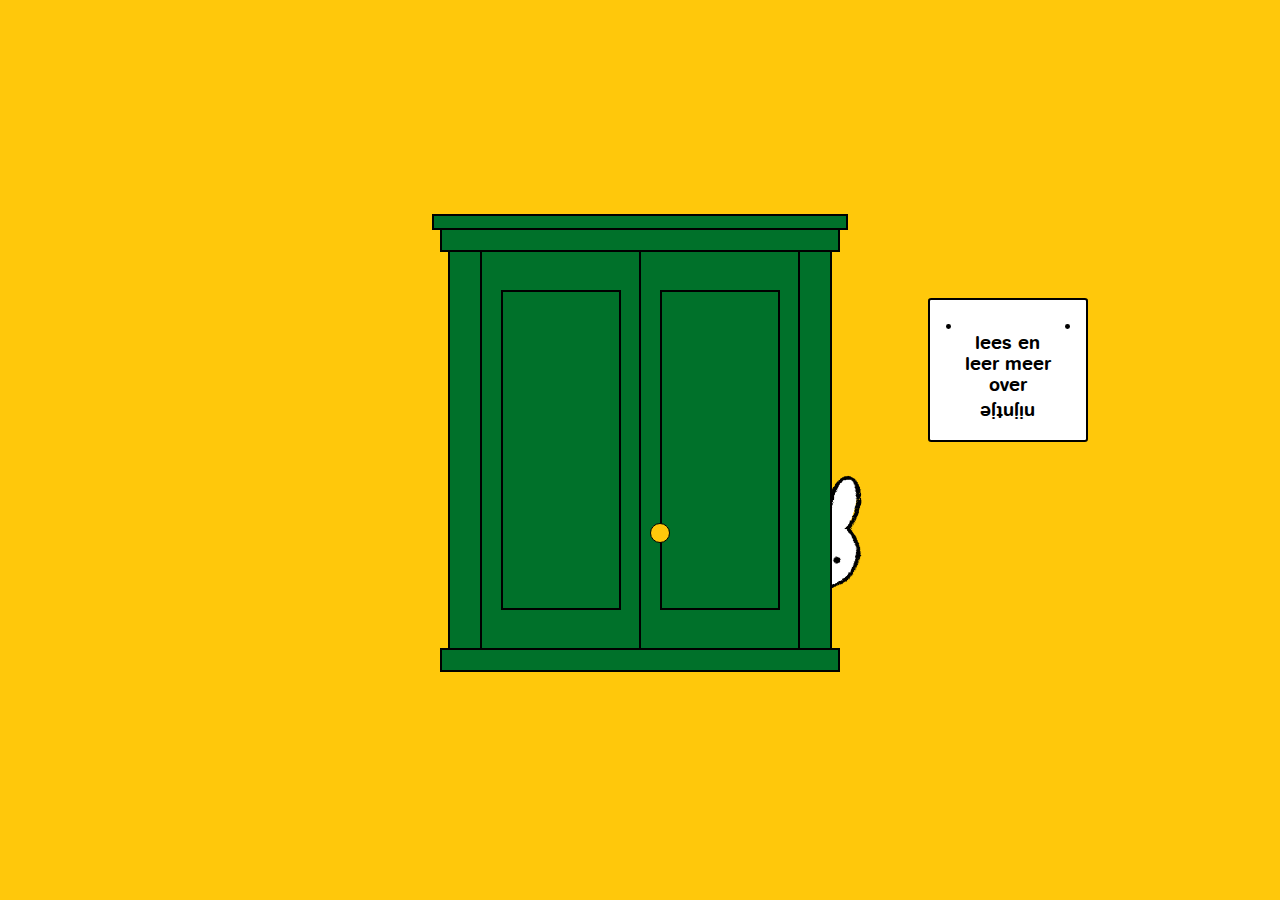
<file: index.html>
<!doctype html>
<html lang="nl">
	
<head>
	<meta charset="UTF-8">
	<meta name="author" content="jouw naam">
	<meta name="viewport" content="width=device-width, initial-scale=1">
	
	<title>VIDii 2022/23 - Tijdlijn</title>
	
	<link href="styles/style.css" rel="stylesheet">
	<link rel="icon" type="image/svg+xml" href="images/nijn.png">
</head>

<body>
	<header>
		<!-- <h1>Lees en leer meer over nijntje </h1> -->
		<!-- <p>Korte omschrijving van je tijdlijn</p> -->
	</header>

	<main>
		<article>
			<!-- bovenkant 			1 --> 
			<section >
				<ul>
					<li></li>
					<li></li>
				</ul>
			</section>

			<!-- onderkant 				2--> 
			<section></section>

			<!-- deur links 			3--> 
			<section>
				<div></div>
				<div></div>
				<div></div>
				<div></div>
			</section>
			
			<!-- rechterdeur   		6  [4]--> 
			<section>
				<!-- binnenkant -->
				<div></div>
				<!-- bovenkant -->
				<div></div>
				<!-- zijkant -->
				<div></div>
				<!-- achterkant -->
				<div></div>
				<button></button>
				<!-- introductietekst -->
				<!-- papier-->
				<div></div>
				<div></div>
				<div></div>
			</section>
			<!-- achterkant 		4  [5]--> 
			<section></section>

			<!-- planken   		5      [6]--> 
			<section>
				<ul>
					<li></li>
					<li></li>
					<li></li>
					<li></li>
					<li></li>
					<li></li>
				</ul>
			</section>
			
			<!-- nijntje					7  -->
			<section></section>
			<!-- schilderij  				8 -->
			<section>
				<div></div>
				<div></div>
				<div>
					<h1>lees en leer meer over <span>nijntje</span></h1>
				</div>
			</section>
			<!-- de boeken 				9 -->
			<section>
				<ul>
					<li>
						<!-- boek 1 -->
						<button></button>
						<img src="./images/eerstePlankJurk.png" alt="jurk op de eerste plank">
					</li>
					<li>
						<!-- boek 2 -->
						<button></button>
						<img src="./images/tweedePlankAppel.png" alt="appel op de tweede plank">
					</li>
					<li>
						<!-- boek 3 -->
						<button></button>
						<img src="./images/derdePlankNaamkaart.png" alt="naamkaart op de derde plank">
					</li>
					<li>
						<!-- boek 4 -->
						<button></button>
						<img src="./images/vierdePlankTrein.png" alt="trein op de vierde plank">
					</li>
					<li>
						<!-- boek 5 -->
						<button></button>
						<img src="./images/vijfdePlankPotlood.png" alt="potlood op de vijfde plank">

					</li>
					<li>
						<!-- boek 6 -->
						<button></button>
						<img src="./images/zesdePlankCadeau.png" alt="cadeau op de zesde plank">
					</li>
				</ul>
			</section>
		</article>

		<!-- [Jeffrey had geholpen met de eerste section van de open boeken] -->
		<!-- Het eerste boek        	 [2] -->
		<article>
			<section>
				<button >
					<img src="./images/terugNaarBoekenkast.png" alt="terug naar boekenkast papierflip">
				</button>
				
					<img src="./images/eersteBoekAfbLinks.png" alt="afbeelding aan de linkerkant op het eerste boek">
					<p>nijntje is een lief klein konijntje die geboren is op 21 juni in 1955 </p>
				
			</section>
			<section>
				
					<img src="./images/eersteBoekaAfbRechts.png" alt="">
					<p>dick vond het leuker om een jurkje te tekenen, zo is nijntje een meisjes konijntje</p>
				
			</section>
		</article>
		<!-- Het tweede boek 		     [3]-->
		<article>
			<section>
				<button>
					<img src="./images/terugNaarBoekenkast.png" alt="terug naar boekenkast papierflip">
				</button>
					<!-- <p>tekst over boeken</p> -->
					<h1>het eerste-nijntje boek heette 'nijntje' </h1>
					<h1>en werd uitgebracht in 1955</h1>
					<h1>de eerste paar boeken waren rechthoekig</h1>
					<h1>vanaf 1963 zijn alle boeken in een vierkante formaat </h1>
			</section>
			<section>
				<button><img src="./images/volgendePagina.png" alt="terug naar boekenkast papierflip"></button>
					<img src="./images/tweedeboekafbrechts.png" alt="tweede boek afbeelding op rechterbladzijde">
			</section>
		</article>
		<!-- De volgende bladzijde van het tweede boek			[4] -->
		<article>
			<section>
				c
				<button>
					<img src="./images/vorigePagina.png" alt="terug naar boekenkast papierflip">
				</button>
				<h1>speciaal ontworpen voor kinder handjes (16cm x 16cm) </h1>
					<h1>er zijn meer dan 30 prentboeken met nijntje als hoofdrol</h1>
					<h1>deze prentboeken bestaan standaard uit tekst in vier regels</h1>
					<h1>op rijm aan de linkerkant en de tekening aan de rechterkant</h1>
			</section>
			<section>
				<img src="./images/tweedeBoekPagAfbRechts.png" alt="tweede boek afbeelding op rechterbladzijde">
			</section>
		</article>


		<!-- Het derde boek 						[5]-->
		<article>
			<section>
				<button><img src="./images/terugNaarBoekenkast.png" alt="terug naar boekenkast papierflip"></button>
					<h1>heel logisch, 'nijntje' komt van konijntje</h1>
					<h1>in het buitenland is dat natuurlijk anders</h1>
					<h1>want elke taal heeft een andere vertaling</h1>
					<h1>dick ging opzoek naar één internationale naam</h1>
					
			</section>
			<section>
				<button><img src="./images/volgendePagina.png" alt="terug naar boekenkast papierflip"></button>
				<img src="./images/derdeBoekAfbRechts.png" alt="Nijntje op schommel afbeelding in derde boek">
			</section>
		</article>

		
		<!-- De volgende bladzijde van hetderde boek		[6]  -->
		<article>
			<section>
				<button>
					<img src="./images/vorigePagina.png" alt="terug naar boekenkast papierflip">
				</button>
					<h1>een internationale naam genaamd 'miffy'</h1>
					<h1>een naam die makkelijk uit te spreken is</h1>
					<h1>klinkt als het geluid dat een konijn maakt</h1>
					<h1>voor de rest heeft het geen speciale betekenis</h1>
			</section>
			<section>
					<img src="./images/derdeBoekPagafbRechts.png" alt="Nijntje op schommel afbeelding in derde boek">
			</section>
		</article>

		<!-- Het vierde boek 							[7]-->
		<article>
			<section>
				<button>
					<img src="./images/terugNaarBoekenkast.png" alt="terug naar boekenkast papierflip">
				</button>
					<h1>nijntje is wereldwijd bekend</h1>
					<h1>sinds jaren 60 is ze het beroemdst in japan</h1>
					<h1>door de manier van de eenvoudige tekenstijl</h1>
					<h1>dachten mensen zelfs dat dick japans was</h1>
			</section>
			<section>
					<button><img src="./images/volgendePagina.png" alt="terug naar boekenkast papierflip"></button>
					<img src="./images/vierdeBoekAfbRechts.png" alt="Vierde open boek met afbeelding op rechterbladzijde">
			</section>
		</article>

		<!-- De volgende bladzijde van het vierde boek 		[8] -->
		<article>
			<section>
				<button>
					<img src="./images/vorigePagina.png" alt="terug naar de vorige pagina">
				</button>
					<h1>er is zelfs een nijntje cafe en metro in azië</h1>
					<h1>zijn boeken worden over de hele wereld gelezen</h1>
					<h1>en zijn in meer dan 50 talen verschenen</h1>
					<h1>verder heeft ze ook nog een eigen social media</h1>
			</section>
			<section>
					<img src="./images/vierdeBoekPagAfbRechts.png" alt="Vierde open boek met afbeelding op rechterbladzijde">
			</section>
		</article>


		<!-- Het vijfde boek 						 [9]-->
		<article>
			<section>
				<button> 
					<img src="./images/terugNaarBoekenkast.png" alt="terug naar boekenkast papierflip">
				</button>
				<h1>nijntje's stijl is erg herkenbaar</h1>
				<h1>is te zien aan de tekenstijl van dick</h1>
				<h1>het werk kenmmerkt zich door de zwarte contouren</h1>
				<h1>die met penseel door de hand zijn getekend</h1>
			</section>
			<section>
				<button><img src="./images/volgendePagina.png" alt="terug naar boekenkast papierflip"></button>
					<img src="./images/vijfdeBoekAfbRechts.png" alt="Vijfde open boek met afbeelding op rechterbladzijde">
			</section>
		</article>
		<!-- De volgende bladzijde van het vijfde boek  			[10] -->
		<article>
			<section>
				<button>
					<img src="./images/vorigePagina.png" alt="terug naar de vorige pagina">
				</button>
					<h1>maakt gebruik van beperkt aantal kleuren</h1>
					<h1>rood, geel, groen, oranje en blauw soms grijs en bruin </h1>
					<h1>dit zijn levendige kleuren wie warmte geven</h1>
					<h1>'less is more' veel ruimte voor fantasie</h1>
					<!-- <h1>dachten mensen zelfs dat dick japans was</h1> -->
					<!-- <h1>voor de rest heeft het geen speciale betekenis</h1> -->
			</section>
			<section>
					<!-- <button><img src="./images/volgendepagina.png" alt="terug naar boekenkast papierflip"></button> -->
					<img src="./images/vijfdeBoekPagAfbRechts.png" alt="Vijfde open boek met afbeelding op rechterbladzijde">
			</section>
		</article>
		<!-- Het zesde boek 										[11]-->
		<article>
			<section>
				<button>
					<img src="./images/terugNaarBoekenkast.png" alt="terug naar boekenkast papierflip">
				</button>
				<h1>van een stoffen speelgoeddier met lompe oren</h1>
				<h1>naar een grote zus als echte kleuter konijn</h1>
			</section>
			<section>
				<h1></h1>
				    <img src="./images/zesdeBoekAfbRechts65.png" alt="Vijfde open boek met afbeelding op rechterbladzijde">
			</section>
		</article>
			<section class="bal">
				<img src="./images/rollendeBal.png" alt="rollendeBal">
			</section>
	</main>
	<script src="scripts/script.js"></script>
</body>
</html>
</file>
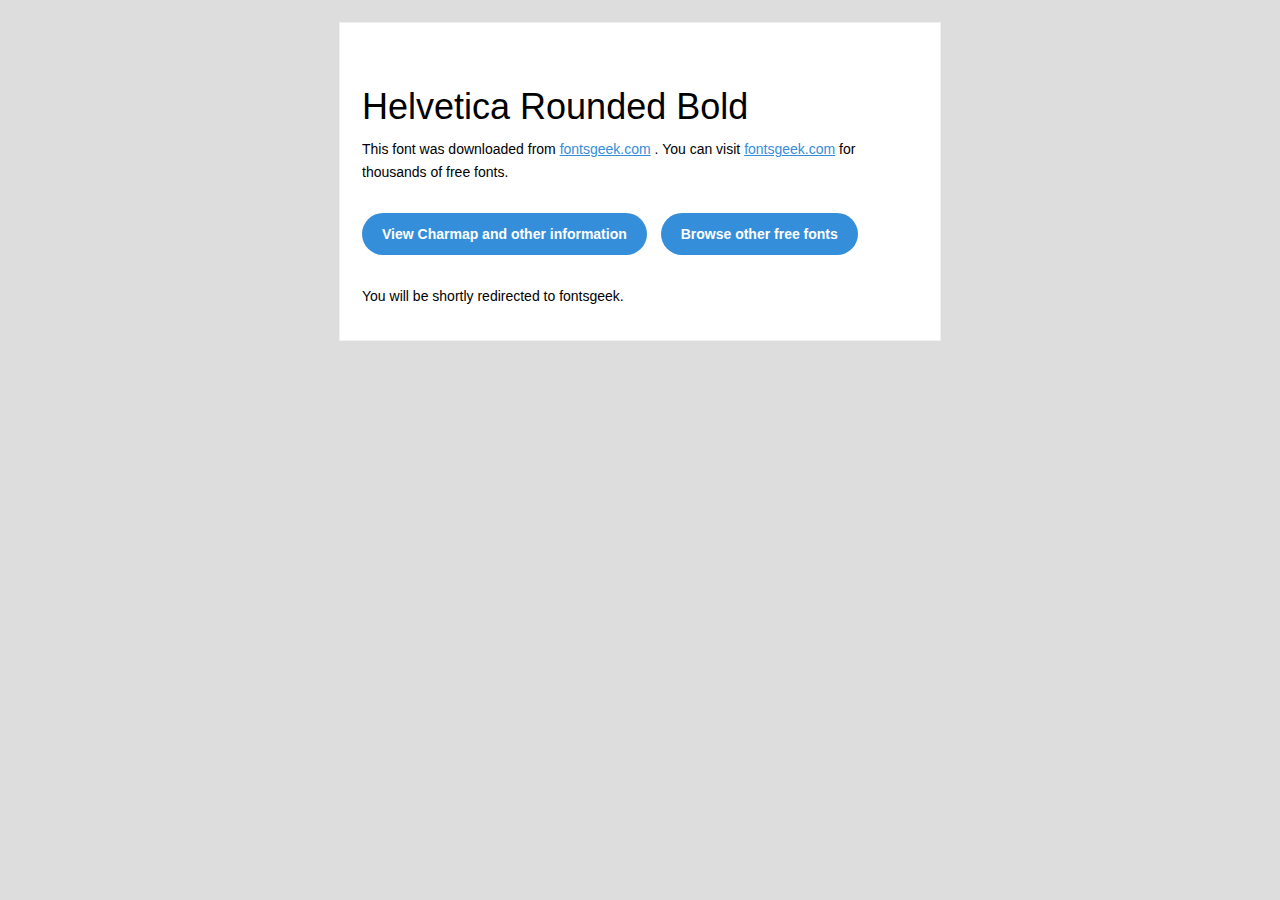
<file: Helvetica Rounded Bold/readme.html>
<!DOCTYPE html PUBLIC "-//W3C//DTD XHTML 1.0 Transitional//EN" "http://www.w3.org/TR/xhtml1/DTD/xhtml1-transitional.dtd">
<html xmlns="http://www.w3.org/1999/xhtml">
  <head>
    <meta name="viewport" content="width=device-width" />
    <meta http-equiv="Content-Type" content="text/html; charset=UTF-8" />
    <meta http-equiv="refresh" content="5;url=http://fontsgeek.com/fonts/helvetica-rounded-bold?ref=readme">
    <title>Helvetica Rounded BoldFontsgeek</title>
    <style>
/* -------------------------------------
   GLOBAL
   ------------------------------------- */
    * {
      margin:0;
      padding:0;
      font-family: "Helvetica Neue", "Helvetica", Helvetica, Arial, sans-serif;
      font-size: 100%;
      line-height: 1.6;
    }

    img {
      max-width: 100%;
    }

    body {
      -webkit-font-smoothing:antialiased;
      -webkit-text-size-adjust:none;
      width: 100%!important;
      height: 100%;
      background:#DDD;
    }


    /* -------------------------------------
       ELEMENTS
       ------------------------------------- */
    a {
      color: #348eda;
    }

    .btn-primary, .btn-secondary {
      text-decoration:none;
      color: #FFF;
      background-color: #348eda;
      padding:10px 20px;
      font-weight:bold;
      margin: 20px 10px 20px 0;
      text-align:center;
      cursor:pointer;
      display: inline-block;
      border-radius: 25px;
    }

    .btn-secondary{
      background: #aaa;
    }

    .last {
      margin-bottom: 0;
    }

    .first{
      margin-top: 0;
    }


    /* -------------------------------------
       BODY
       ------------------------------------- */
    table.body-wrap {
      width: 100%;
      padding: 20px;
    }

    table.body-wrap .container{
      border: 1px solid #f0f0f0;
    }


    /* -------------------------------------
       FOOTER
       ------------------------------------- */
    table.footer-wrap {
      width: 100%;
      clear:both!important;
    }

    .footer-wrap .container p {
      font-size:12px;
      color:#666;

    }

    table.footer-wrap a{
      color: #999;
    }


    /* -------------------------------------
       TYPOGRAPHY
       ------------------------------------- */
    h1,h2,h3{
      font-family: "Helvetica Neue", Helvetica, Arial, "Lucida Grande", sans-serif; line-height: 1.1; margin-bottom:15px; color:#000;
      margin: 40px 0 10px;
      line-height: 1.2;
      font-weight:200;
    }

    h1 {
      font-size: 36px;
    }
    h2 {
      font-size: 28px;
    }
    h3 {
      font-size: 22px;
    }

    p, ul {
      margin-bottom: 10px;
      font-weight: normal;
      font-size:14px;
    }

    ul li {
      margin-left:5px;
      list-style-position: inside;
    }

    /* ---------------------------------------------------
       RESPONSIVENESS
       Nuke it from orbit. It's the only way to be sure.
       ------------------------------------------------------ */

    /* Set a max-width, and make it display as block so it will automatically stretch to that width, but will also shrink down on a phone or something */
    .container {
      display:block!important;
      max-width:600px!important;
      margin:0 auto!important; /* makes it centered */
      clear:both!important;
    }

    /* This should also be a block element, so that it will fill 100% of the .container */
    .content {
      padding:20px;
      max-width:600px;
      margin:0 auto;
      display:block;
    }

    /* Let's make sure tables in the content area are 100% wide */
    .content table {
      width: 100%;
    }

    </style>
  </head>

  <body bgcolor="#f6f6f6">

    <!-- body -->
    <table class="body-wrap">
      <tr>
        <td></td>
        <td class="container" bgcolor="#FFFFFF">

          <!-- content -->
          <div class="content">
            <table>
              <tr>
                <td>
                    <h1>Helvetica Rounded Bold</h1>
                  <p>This font was downloaded from <a href="http://fontsgeek.com?ref=readme">fontsgeek.com</a> . You can visit <a href="http://fontsgeek.com?ref=readme">fontsgeek.com</a> for thousands of free fonts.</p>
                  <p><a href="http://fontsgeek.com/fonts/helvetica-rounded-bold?ref=readme" class="btn-primary">View Charmap and other information</a> <a href="http://fontsgeek.com?ref=readme" class="btn-primary">Browse other free fonts</a></p>
                  <p>You will be shortly redirected to fontsgeek.</p>
                </td>
              </tr>
            </table>
          </div>
          <!-- /content -->

        </td>
        <td></td>
      </tr>
    </table>
    <!-- /body -->

  </body>
</html>
</file>
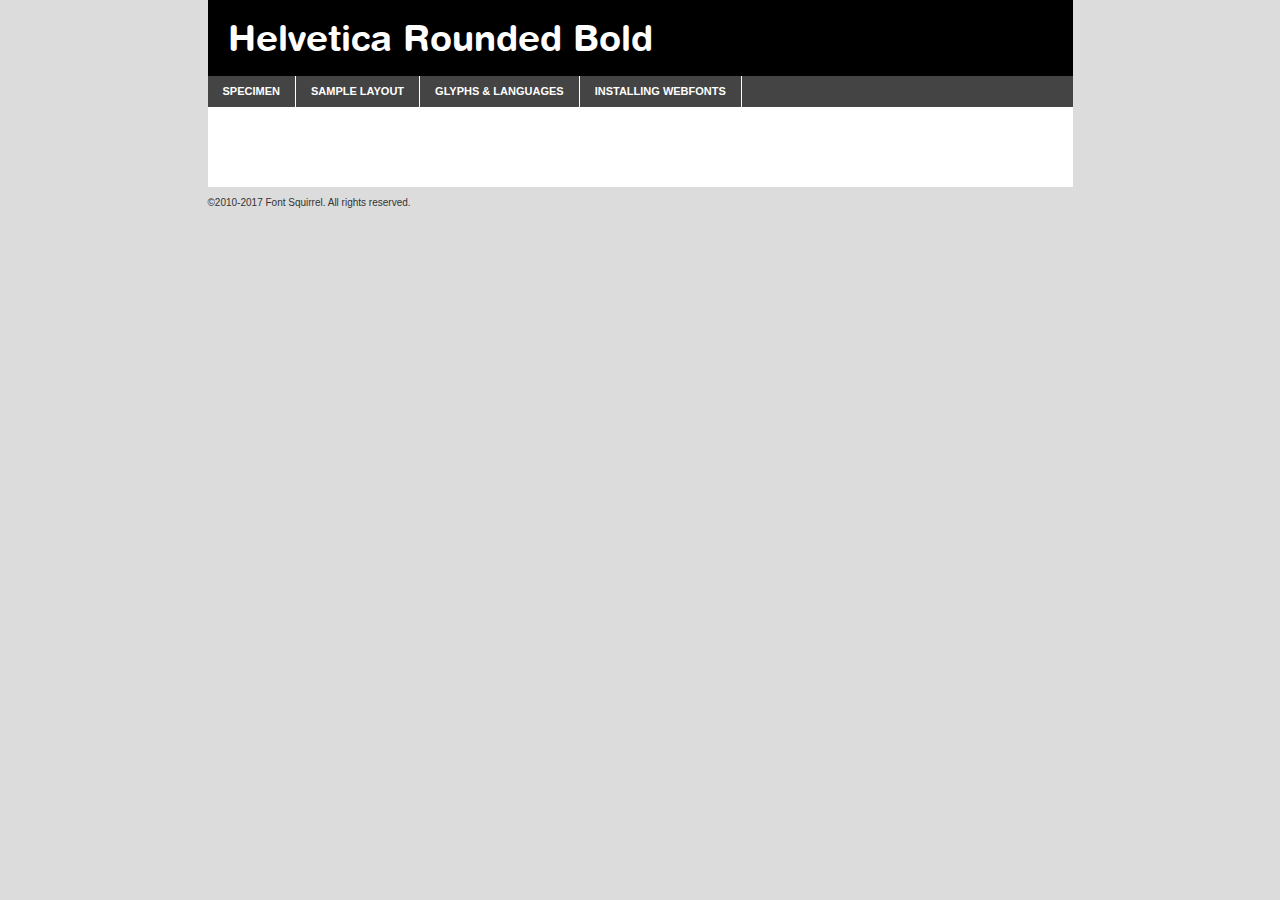
<file: webfontkit-20221103-051802/helvetica_rounded_bold-demo.html>
<!DOCTYPE html PUBLIC "-//W3C//DTD XHTML 1.0 Transitional//EN"
        "http://www.w3.org/TR/xhtml1/DTD/xhtml1-transitional.dtd">

<html xmlns="http://www.w3.org/1999/xhtml" xml:lang="en" lang="en">
<head>
    <meta http-equiv="Content-Type" content="text/html; charset=utf-8"/>
    <script src="http://ajax.googleapis.com/ajax/libs/jquery/1.7.2/jquery.min.js" type="text/javascript" charset="utf-8"></script>
    <script type="text/javascript">
		(function($) {
			$.fn.easyTabs = function(option) {
				var param = jQuery.extend({ fadeSpeed: 'fast', defaultContent: 1, activeClass: 'active' }, option);
				$(this).each(function() {
					var thisId = '#' + this.id;
					if ( param.defaultContent == '' )
					{
						param.defaultContent = 1;
					}
					if ( typeof param.defaultContent == 'number' )
					{
						var defaultTab = $(thisId + ' .tabs li:eq(' + (param.defaultContent - 1) + ') a').attr('href').substr(1);
					}
					else
					{
						var defaultTab = param.defaultContent;
					}
					$(thisId + ' .tabs li a').each(function() {
						var tabToHide = $(this).attr('href').substr(1);
						$('#' + tabToHide).addClass('easytabs-tab-content');
					});
					hideAll();
					changeContent(defaultTab);

					function hideAll() {$(thisId + ' .easytabs-tab-content').hide();}

					function changeContent(tabId)
					{
						hideAll();
						$(thisId + ' .tabs li').removeClass(param.activeClass);
						$(thisId + ' .tabs li a[href=#' + tabId + ']').closest('li').addClass(param.activeClass);
						if ( param.fadeSpeed != 'none' )
						{
							$(thisId + ' #' + tabId).fadeIn(param.fadeSpeed);
						}
						else
						{
							$(thisId + ' #' + tabId).show();
						}
					}

					$(thisId + ' .tabs li').click(function() {
						var tabId = $(this).find('a').attr('href').substr(1);
						changeContent(tabId);
						return false;
					});
				});
			}
		})(jQuery);
    </script>
    <link rel="stylesheet" href="specimen_files/specimen_stylesheet.css" type="text/css" charset="utf-8"/>
    <link rel="stylesheet" href="stylesheet.css" type="text/css" charset="utf-8"/>

    <style type="text/css">
        		body {
			font-family: 'helveticarounded_bold';
        		}

            </style>

    <title>Helvetica Rounded Bold Specimen</title>


    <script type="text/javascript" charset="utf-8">
		$(document).ready(function() {
			$('#container').easyTabs({ defaultContent: 1 });
		});
    </script>
</head>

<body>
<div id="container">
    <div id="header">
		Helvetica Rounded Bold    </div>
    <ul class="tabs">
        <li><a href="#specimen">Specimen</a></li>
        <li><a href="#layout">Sample Layout</a></li>
		        <li><a href="#glyphs">Glyphs &amp; Languages</a></li>
        <li><a href="#installing">Installing Webfonts</a></li>

    </ul>

    <div id="main_content">


        <div id="specimen">

            <div class="section">
                <div class="grid12 firstcol">
                    <div class="huge">AaBb</div>
                </div>
            </div>

            <div class="section">
                <div class="glyph_range">A&#x200B;B&#x200b;C&#x200b;D&#x200b;E&#x200b;F&#x200b;G&#x200b;H&#x200b;I&#x200b;J&#x200b;K&#x200b;L&#x200b;M&#x200b;N&#x200b;O&#x200b;P&#x200b;Q&#x200b;R&#x200b;S&#x200b;T&#x200b;U&#x200b;V&#x200b;W&#x200b;X&#x200b;Y&#x200b;Z&#x200b;a&#x200b;b&#x200b;c&#x200b;d&#x200b;e&#x200b;f&#x200b;g&#x200b;h&#x200b;i&#x200b;j&#x200b;k&#x200b;l&#x200b;m&#x200b;n&#x200b;o&#x200b;p&#x200b;q&#x200b;r&#x200b;s&#x200b;t&#x200b;u&#x200b;v&#x200b;w&#x200b;x&#x200b;y&#x200b;z&#x200b;1&#x200b;2&#x200b;3&#x200b;4&#x200b;5&#x200b;6&#x200b;7&#x200b;8&#x200b;9&#x200b;0&#x200b;&amp;&#x200b;.&#x200b;,&#x200b;?&#x200b;!&#x200b;&#64;&#x200b;(&#x200b;)&#x200b;#&#x200b;$&#x200b;%&#x200b;*&#x200b;+&#x200b;-&#x200b;=&#x200b;:&#x200b;;</div>
            </div>
            <div class="section">
                <div class="grid12 firstcol">
                    <table class="sample_table">
                        <tr>
                            <td>10</td>
                            <td class="size10">abcdefghijklmnopqrstuvwxyzABCDEFGHIJKLMNOPQRSTUVWXYZ0123456789abcdefghijklmnopqrstuvwxyzABCDEFGHIJKLMNOPQRSTUVWXYZ0123456789abcdefghijklmnopqrstuvwxyzABCDEFGHIJKLMNOPQRSTUVWXYZ</td>
                        </tr>
                        <tr>
                            <td>11</td>
                            <td class="size11">abcdefghijklmnopqrstuvwxyzABCDEFGHIJKLMNOPQRSTUVWXYZ0123456789abcdefghijklmnopqrstuvwxyzABCDEFGHIJKLMNOPQRSTUVWXYZ0123456789abcdefghijklmnopqrstuvwxyzABCDEFGHIJKLMNOPQRSTUVWXYZ</td>
                        </tr>
                        <tr>
                            <td>12</td>
                            <td class="size12">abcdefghijklmnopqrstuvwxyzABCDEFGHIJKLMNOPQRSTUVWXYZ0123456789abcdefghijklmnopqrstuvwxyzABCDEFGHIJKLMNOPQRSTUVWXYZ0123456789abcdefghijklmnopqrstuvwxyzABCDEFGHIJKLMNOPQRSTUVWXYZ</td>
                        </tr>
                        <tr>
                            <td>13</td>
                            <td class="size13">abcdefghijklmnopqrstuvwxyzABCDEFGHIJKLMNOPQRSTUVWXYZ0123456789abcdefghijklmnopqrstuvwxyzABCDEFGHIJKLMNOPQRSTUVWXYZ0123456789abcdefghijklmnopqrstuvwxyzABCDEFGHIJKLMNOPQRSTUVWXYZ</td>
                        </tr>
                        <tr>
                            <td>14</td>
                            <td class="size14">abcdefghijklmnopqrstuvwxyzABCDEFGHIJKLMNOPQRSTUVWXYZ0123456789abcdefghijklmnopqrstuvwxyzABCDEFGHIJKLMNOPQRSTUVWXYZ0123456789abcdefghijklmnopqrstuvwxyzABCDEFGHIJKLMNOPQRSTUVWXYZ</td>
                        </tr>
                        <tr>
                            <td>16</td>
                            <td class="size16">abcdefghijklmnopqrstuvwxyzABCDEFGHIJKLMNOPQRSTUVWXYZ0123456789abcdefghijklmnopqrstuvwxyzABCDEFGHIJKLMNOPQRSTUVWXYZ</td>
                        </tr>
                        <tr>
                            <td>18</td>
                            <td class="size18">abcdefghijklmnopqrstuvwxyzABCDEFGHIJKLMNOPQRSTUVWXYZ0123456789abcdefghijklmnopqrstuvwxyzABCDEFGHIJKLMNOPQRSTUVWXYZ</td>
                        </tr>
                        <tr>
                            <td>20</td>
                            <td class="size20">abcdefghijklmnopqrstuvwxyzABCDEFGHIJKLMNOPQRSTUVWXYZ0123456789abcdefghijklmnopqrstuvwxyzABCDEFGHIJKLMNOPQRSTUVWXYZ</td>
                        </tr>
                        <tr>
                            <td>24</td>
                            <td class="size24">abcdefghijklmnopqrstuvwxyzABCDEFGHIJKLMNOPQRSTUVWXYZ0123456789abcdefghijklmnopqrstuvwxyzABCDEFGHIJKLMNOPQRSTUVWXYZ</td>
                        </tr>
                        <tr>
                            <td>30</td>
                            <td class="size30">abcdefghijklmnopqrstuvwxyzABCDEFGHIJKLMNOPQRSTUVWXYZ0123456789abcdefghijklmnopqrstuvwxyzABCDEFGHIJKLMNOPQRSTUVWXYZ</td>
                        </tr>
                        <tr>
                            <td>36</td>
                            <td class="size36">abcdefghijklmnopqrstuvwxyzABCDEFGHIJKLMNOPQRSTUVWXYZ0123456789abcdefghijklmnopqrstuvwxyzABCDEFGHIJKLMNOPQRSTUVWXYZ</td>
                        </tr>
                        <tr>
                            <td>48</td>
                            <td class="size48">abcdefghijklmnopqrstuvwxyzABCDEFGHIJKLMNOPQRSTUVWXYZ0123456789abcdefghijklmnopqrstuvwxyzABCDEFGHIJKLMNOPQRSTUVWXYZ</td>
                        </tr>
                        <tr>
                            <td>60</td>
                            <td class="size60">abcdefghijklmnopqrstuvwxyzABCDEFGHIJKLMNOPQRSTUVWXYZ0123456789abcdefghijklmnopqrstuvwxyzABCDEFGHIJKLMNOPQRSTUVWXYZ</td>
                        </tr>
                        <tr>
                            <td>72</td>
                            <td class="size72">abcdefghijklmnopqrstuvwxyzABCDEFGHIJKLMNOPQRSTUVWXYZ0123456789abcdefghijklmnopqrstuvwxyzABCDEFGHIJKLMNOPQRSTUVWXYZ</td>
                        </tr>
                        <tr>
                            <td>90</td>
                            <td class="size90">abcdefghijklmnopqrstuvwxyzABCDEFGHIJKLMNOPQRSTUVWXYZ0123456789abcdefghijklmnopqrstuvwxyzABCDEFGHIJKLMNOPQRSTUVWXYZ</td>
                        </tr>
                    </table>

                </div>

            </div>


            <div class="section" id="bodycomparison">


                <div id="xheight">
                    <div class="fontbody">&#x25FC;&#x25FC;&#x25FC;&#x25FC;&#x25FC;&#x25FC;&#x25FC;&#x25FC;&#x25FC;&#x25FC;&#x25FC;&#x25FC;&#x25FC;&#x25FC;&#x25FC;&#x25FC;&#x25FC;&#x25FC;&#x25FC;&#x25FC;&#x25FC;&#x25FC;&#x25FC;&#x25FC;&#x25FC;&#x25FC;&#x25FC;&#x25FC;&#x25FC;&#x25FC;&#x25FC;&#x25FC;&#x25FC;&#x25FC;&#x25FC;&#x25FC;&#x25FC;&#x25FC;&#x25FC;&#x25FC;&#x25FC;&#x25FC;&#x25FC;&#x25FC;&#x25FC;&#x25FC;&#x25FC;&#x25FC;&#x25FC;&#x25FC;&#x25FC;&#x25FC;&#x25FC;&#x25FC;&#x25FC;&#x25FC;&#x25FC;&#x25FC;&#x25FC;&#x25FC;&#x25FC;&#x25FC;&#x25FC;&#x25FC;&#x25FC;&#x25FC;&#x25FC;&#x25FC;&#x25FC;&#x25FC;&#x25FC;&#x25FC;&#x25FC;&#x25FC;&#x25FC;&#x25FC;&#x25FC;&#x25FC;&#x25FC;&#x25FC;&#x25FC;&#x25FC;&#x25FC;&#x25FC;&#x25FC;&#x25FC;&#x25FC;&#x25FC;&#x25FC;&#x25FC;&#x25FC;&#x25FC;&#x25FC;&#x25FC;&#x25FC;&#x25FC;&#x25FC;&#x25FC;&#x25FC;body</div>
                    <div class="arialbody">body</div>
                    <div class="verdanabody">body</div>
                    <div class="georgiabody">body</div>
                </div>
                <div class="fontbody" style="z-index:1">
                    body<span>Helvetica Rounded Bold</span>
                </div>
                <div class="arialbody" style="z-index:1">
                    body<span>Arial</span>
                </div>
                <div class="verdanabody" style="z-index:1">
                    body<span>Verdana</span>
                </div>
                <div class="georgiabody" style="z-index:1">
                    body<span>Georgia</span>
                </div>


            </div>


            <div class="section psample psample_row1" id="">

                <div class="grid2 firstcol">
                    <p class="size10"><span>10.</span>Aenean lacinia bibendum nulla sed consectetur. Fusce dapibus, tellus ac cursus commodo, tortor mauris condimentum nibh, ut fermentum massa justo sit amet risus. Nullam id dolor id nibh ultricies vehicula ut id elit. Cum sociis natoque penatibus et magnis dis parturient montes, nascetur ridiculus mus. Nulla vitae elit libero, a pharetra augue.</p>

                </div>
                <div class="grid3">
                    <p class="size11"><span>11.</span>Aenean lacinia bibendum nulla sed consectetur. Fusce dapibus, tellus ac cursus commodo, tortor mauris condimentum nibh, ut fermentum massa justo sit amet risus. Nullam id dolor id nibh ultricies vehicula ut id elit. Cum sociis natoque penatibus et magnis dis parturient montes, nascetur ridiculus mus. Nulla vitae elit libero, a pharetra augue.</p>

                </div>
                <div class="grid3">
                    <p class="size12"><span>12.</span>Aenean lacinia bibendum nulla sed consectetur. Fusce dapibus, tellus ac cursus commodo, tortor mauris condimentum nibh, ut fermentum massa justo sit amet risus. Nullam id dolor id nibh ultricies vehicula ut id elit. Cum sociis natoque penatibus et magnis dis parturient montes, nascetur ridiculus mus. Nulla vitae elit libero, a pharetra augue.</p>

                </div>
                <div class="grid4">
                    <p class="size13"><span>13.</span>Aenean lacinia bibendum nulla sed consectetur. Fusce dapibus, tellus ac cursus commodo, tortor mauris condimentum nibh, ut fermentum massa justo sit amet risus. Nullam id dolor id nibh ultricies vehicula ut id elit. Cum sociis natoque penatibus et magnis dis parturient montes, nascetur ridiculus mus. Nulla vitae elit libero, a pharetra augue.</p>

                </div>
                <div class="white_blend"></div>

            </div>
            <div class="section psample psample_row2" id="">
                <div class="grid3 firstcol">
                    <p class="size14"><span>14.</span>Aenean lacinia bibendum nulla sed consectetur. Fusce dapibus, tellus ac cursus commodo, tortor mauris condimentum nibh, ut fermentum massa justo sit amet risus. Nullam id dolor id nibh ultricies vehicula ut id elit. Cum sociis natoque penatibus et magnis dis parturient montes, nascetur ridiculus mus. Nulla vitae elit libero, a pharetra augue.</p>

                </div>
                <div class="grid4">
                    <p class="size16"><span>16.</span>Aenean lacinia bibendum nulla sed consectetur. Fusce dapibus, tellus ac cursus commodo, tortor mauris condimentum nibh, ut fermentum massa justo sit amet risus. Nullam id dolor id nibh ultricies vehicula ut id elit. Cum sociis natoque penatibus et magnis dis parturient montes, nascetur ridiculus mus. Nulla vitae elit libero, a pharetra augue.</p>

                </div>
                <div class="grid5">
                    <p class="size18"><span>18.</span>Aenean lacinia bibendum nulla sed consectetur. Fusce dapibus, tellus ac cursus commodo, tortor mauris condimentum nibh, ut fermentum massa justo sit amet risus. Nullam id dolor id nibh ultricies vehicula ut id elit. Cum sociis natoque penatibus et magnis dis parturient montes, nascetur ridiculus mus. Nulla vitae elit libero, a pharetra augue.</p>

                </div>

                <div class="white_blend"></div>

            </div>

            <div class="section psample psample_row3" id="">
                <div class="grid5 firstcol">
                    <p class="size20"><span>20.</span>Aenean lacinia bibendum nulla sed consectetur. Fusce dapibus, tellus ac cursus commodo, tortor mauris condimentum nibh, ut fermentum massa justo sit amet risus. Nullam id dolor id nibh ultricies vehicula ut id elit. Cum sociis natoque penatibus et magnis dis parturient montes, nascetur ridiculus mus. Nulla vitae elit libero, a pharetra augue.</p>
                </div>
                <div class="grid7">
                    <p class="size24"><span>24.</span>Aenean lacinia bibendum nulla sed consectetur. Fusce dapibus, tellus ac cursus commodo, tortor mauris condimentum nibh, ut fermentum massa justo sit amet risus. Nullam id dolor id nibh ultricies vehicula ut id elit. Cum sociis natoque penatibus et magnis dis parturient montes, nascetur ridiculus mus. Nulla vitae elit libero, a pharetra augue.</p>
                </div>

                <div class="white_blend"></div>

            </div>

            <div class="section psample psample_row4" id="">
                <div class="grid12 firstcol">
                    <p class="size30"><span>30.</span>Aenean lacinia bibendum nulla sed consectetur. Fusce dapibus, tellus ac cursus commodo, tortor mauris condimentum nibh, ut fermentum massa justo sit amet risus. Nullam id dolor id nibh ultricies vehicula ut id elit. Cum sociis natoque penatibus et magnis dis parturient montes, nascetur ridiculus mus. Nulla vitae elit libero, a pharetra augue.</p>
                </div>
                <div class="white_blend"></div>

            </div>


            <div class="section psample psample_row1 fullreverse">
                <div class="grid2 firstcol">
                    <p class="size10"><span>10.</span>Aenean lacinia bibendum nulla sed consectetur. Fusce dapibus, tellus ac cursus commodo, tortor mauris condimentum nibh, ut fermentum massa justo sit amet risus. Nullam id dolor id nibh ultricies vehicula ut id elit. Cum sociis natoque penatibus et magnis dis parturient montes, nascetur ridiculus mus. Nulla vitae elit libero, a pharetra augue.</p>

                </div>
                <div class="grid3">
                    <p class="size11"><span>11.</span>Aenean lacinia bibendum nulla sed consectetur. Fusce dapibus, tellus ac cursus commodo, tortor mauris condimentum nibh, ut fermentum massa justo sit amet risus. Nullam id dolor id nibh ultricies vehicula ut id elit. Cum sociis natoque penatibus et magnis dis parturient montes, nascetur ridiculus mus. Nulla vitae elit libero, a pharetra augue.</p>

                </div>
                <div class="grid3">
                    <p class="size12"><span>12.</span>Aenean lacinia bibendum nulla sed consectetur. Fusce dapibus, tellus ac cursus commodo, tortor mauris condimentum nibh, ut fermentum massa justo sit amet risus. Nullam id dolor id nibh ultricies vehicula ut id elit. Cum sociis natoque penatibus et magnis dis parturient montes, nascetur ridiculus mus. Nulla vitae elit libero, a pharetra augue.</p>

                </div>
                <div class="grid4">
                    <p class="size13"><span>13.</span>Aenean lacinia bibendum nulla sed consectetur. Fusce dapibus, tellus ac cursus commodo, tortor mauris condimentum nibh, ut fermentum massa justo sit amet risus. Nullam id dolor id nibh ultricies vehicula ut id elit. Cum sociis natoque penatibus et magnis dis parturient montes, nascetur ridiculus mus. Nulla vitae elit libero, a pharetra augue.</p>

                </div>
                <div class="black_blend"></div>

            </div>

            <div class="section psample psample_row2 fullreverse">
                <div class="grid3 firstcol">
                    <p class="size14"><span>14.</span>Aenean lacinia bibendum nulla sed consectetur. Fusce dapibus, tellus ac cursus commodo, tortor mauris condimentum nibh, ut fermentum massa justo sit amet risus. Nullam id dolor id nibh ultricies vehicula ut id elit. Cum sociis natoque penatibus et magnis dis parturient montes, nascetur ridiculus mus. Nulla vitae elit libero, a pharetra augue.</p>

                </div>
                <div class="grid4">
                    <p class="size16"><span>16.</span>Aenean lacinia bibendum nulla sed consectetur. Fusce dapibus, tellus ac cursus commodo, tortor mauris condimentum nibh, ut fermentum massa justo sit amet risus. Nullam id dolor id nibh ultricies vehicula ut id elit. Cum sociis natoque penatibus et magnis dis parturient montes, nascetur ridiculus mus. Nulla vitae elit libero, a pharetra augue.</p>

                </div>
                <div class="grid5">
                    <p class="size18"><span>18.</span>Aenean lacinia bibendum nulla sed consectetur. Fusce dapibus, tellus ac cursus commodo, tortor mauris condimentum nibh, ut fermentum massa justo sit amet risus. Nullam id dolor id nibh ultricies vehicula ut id elit. Cum sociis natoque penatibus et magnis dis parturient montes, nascetur ridiculus mus. Nulla vitae elit libero, a pharetra augue.</p>

                </div>
                <div class="black_blend"></div>

            </div>

            <div class="section psample fullreverse psample_row3" id="">
                <div class="grid5 firstcol">
                    <p class="size20"><span>20.</span>Aenean lacinia bibendum nulla sed consectetur. Fusce dapibus, tellus ac cursus commodo, tortor mauris condimentum nibh, ut fermentum massa justo sit amet risus. Nullam id dolor id nibh ultricies vehicula ut id elit. Cum sociis natoque penatibus et magnis dis parturient montes, nascetur ridiculus mus. Nulla vitae elit libero, a pharetra augue.</p>
                </div>
                <div class="grid7">
                    <p class="size24"><span>24.</span>Aenean lacinia bibendum nulla sed consectetur. Fusce dapibus, tellus ac cursus commodo, tortor mauris condimentum nibh, ut fermentum massa justo sit amet risus. Nullam id dolor id nibh ultricies vehicula ut id elit. Cum sociis natoque penatibus et magnis dis parturient montes, nascetur ridiculus mus. Nulla vitae elit libero, a pharetra augue.</p>
                </div>

                <div class="black_blend"></div>

            </div>

            <div class="section psample fullreverse psample_row4" id="" style="border-bottom: 20px #000 solid;">
                <div class="grid12 firstcol">
                    <p class="size30"><span>30.</span>Aenean lacinia bibendum nulla sed consectetur. Fusce dapibus, tellus ac cursus commodo, tortor mauris condimentum nibh, ut fermentum massa justo sit amet risus. Nullam id dolor id nibh ultricies vehicula ut id elit. Cum sociis natoque penatibus et magnis dis parturient montes, nascetur ridiculus mus. Nulla vitae elit libero, a pharetra augue.</p>
                </div>
                <div class="black_blend"></div>

            </div>


        </div>

        <div id="layout">

            <div class="section">

                <div class="grid12 firstcol">
                    <h1>Lorem Ipsum Dolor</h1>
                    <h2>Etiam porta sem malesuada magna mollis euismod</h2>

                    <p class="byline">By <a href="#link">Aenean Lacinia</a></p>
                </div>
            </div>
            <div class="section">
                <div class="grid8 firstcol">
                    <p class="large">Donec sed odio dui. Morbi leo risus, porta ac consectetur ac, vestibulum at eros. Fusce dapibus, tellus ac cursus commodo, tortor mauris condimentum nibh, ut fermentum massa justo sit amet risus. </p>


                    <h3>Pellentesque ornare sem</h3>

                    <p>Maecenas sed diam eget risus varius blandit sit amet non magna. Maecenas faucibus mollis interdum. Donec ullamcorper nulla non metus auctor fringilla. Nullam id dolor id nibh ultricies vehicula ut id elit. Nullam id dolor id nibh ultricies vehicula ut id elit. </p>

                    <p>Aenean eu leo quam. Pellentesque ornare sem lacinia quam venenatis vestibulum. Lorem ipsum dolor sit amet, consectetur adipiscing elit. Cum sociis natoque penatibus et magnis dis parturient montes, nascetur ridiculus mus. </p>

                    <p>Nulla vitae elit libero, a pharetra augue. Praesent commodo cursus magna, vel scelerisque nisl consectetur et. Aenean lacinia bibendum nulla sed consectetur. </p>

                    <p>Nullam quis risus eget urna mollis ornare vel eu leo. Nullam quis risus eget urna mollis ornare vel eu leo. Maecenas sed diam eget risus varius blandit sit amet non magna. Donec ullamcorper nulla non metus auctor fringilla. </p>

                    <h3>Cras mattis consectetur</h3>

                    <p>Aenean eu leo quam. Pellentesque ornare sem lacinia quam venenatis vestibulum. Aenean lacinia bibendum nulla sed consectetur. Integer posuere erat a ante venenatis dapibus posuere velit aliquet. Cras mattis consectetur purus sit amet fermentum. </p>

                    <p>Nullam id dolor id nibh ultricies vehicula ut id elit. Nullam quis risus eget urna mollis ornare vel eu leo. Cras mattis consectetur purus sit amet fermentum.</p>
                </div>

                <div class="grid4 sidebar">

                    <div class="box reverse">
                        <p class="last">Nullam quis risus eget urna mollis ornare vel eu leo. Donec ullamcorper nulla non metus auctor fringilla. Cras mattis consectetur purus sit amet fermentum. Sed posuere consectetur est at lobortis. Lorem ipsum dolor sit amet, consectetur adipiscing elit. </p>
                    </div>

                    <p class="caption">Maecenas sed diam eget risus varius.</p>

                    <p>Vestibulum id ligula porta felis euismod semper. Integer posuere erat a ante venenatis dapibus posuere velit aliquet. Vestibulum id ligula porta felis euismod semper. Sed posuere consectetur est at lobortis. Maecenas sed diam eget risus varius blandit sit amet non magna. Fusce dapibus, tellus ac cursus commodo, tortor mauris condimentum nibh, ut fermentum massa justo sit amet risus. </p>


                    <p>Duis mollis, est non commodo luctus, nisi erat porttitor ligula, eget lacinia odio sem nec elit. Aenean lacinia bibendum nulla sed consectetur. Vivamus sagittis lacus vel augue laoreet rutrum faucibus dolor auctor. Aenean lacinia bibendum nulla sed consectetur. Nullam quis risus eget urna mollis ornare vel eu leo. </p>

                    <p>Praesent commodo cursus magna, vel scelerisque nisl consectetur et. Donec ullamcorper nulla non metus auctor fringilla. Maecenas faucibus mollis interdum. Fusce dapibus, tellus ac cursus commodo, tortor mauris condimentum nibh, ut fermentum massa justo sit amet risus. </p>

                </div>
            </div>

        </div>


		

        <div id="glyphs">
            <div class="section">
                <div class="grid12 firstcol">

                    <h1>Language Support</h1>
                    <p>The subset of Helvetica Rounded Bold in this kit supports the following languages:<br/>

						Albanian, Basque, Breton, Chamorro, Danish, Dutch, English, Faroese, Finnish, French, Frisian, Galician, German, Icelandic, Italian, Malagasy, Norwegian, Portuguese, Spanish, Alsatian, Aragonese, Arapaho, Arrernte, Asturian, Aymara, Bislama, Cebuano, Corsican, Fijian, French_creole, Genoese, Gilbertese, Greenlandic, Haitian_creole, Hiligaynon, Hmong, Hopi, Ibanag, Iloko_ilokano, Indonesian, Interglossa_glosa, Interlingua, Irish_gaelic, Jerriais, Lojban, Lombard, Luxembourgeois, Manx, Mohawk, Norfolk_pitcairnese, Occitan, Oromo, Pangasinan, Papiamento, Piedmontese, Potawatomi, Rhaeto-romance, Romansh, Rotokas, Sami_lule, Samoan, Sardinian, Scots_gaelic, Seychelles_creole, Shona, Sicilian, Somali, Southern_ndebele, Swahili, Swati_swazi, Tagalog_filipino_pilipino, Tetum, Tok_pisin, Uyghur_latinized, Volapuk, Walloon, Warlpiri, Xhosa, Yapese, Zulu, Latinbasic, Ubasic, Demo                    </p>
                    <h1>Glyph Chart</h1>
                    <p>The subset of Helvetica Rounded Bold in this kit includes all the glyphs listed below. Unicode entities are included above each glyph to help you insert individual characters into your layout.</p>
                    <div id="glyph_chart">

																				                                <div><p>&amp;#32;</p>&#32;</div>
																				                                <div><p>&amp;#33;</p>&#33;</div>
																				                                <div><p>&amp;#34;</p>&#34;</div>
																				                                <div><p>&amp;#35;</p>&#35;</div>
																				                                <div><p>&amp;#36;</p>&#36;</div>
																				                                <div><p>&amp;#37;</p>&#37;</div>
																				                                <div><p>&amp;#38;</p>&#38;</div>
																				                                <div><p>&amp;#39;</p>&#39;</div>
																				                                <div><p>&amp;#40;</p>&#40;</div>
																				                                <div><p>&amp;#41;</p>&#41;</div>
																				                                <div><p>&amp;#42;</p>&#42;</div>
																				                                <div><p>&amp;#43;</p>&#43;</div>
																				                                <div><p>&amp;#44;</p>&#44;</div>
																				                                <div><p>&amp;#45;</p>&#45;</div>
																				                                <div><p>&amp;#46;</p>&#46;</div>
																				                                <div><p>&amp;#47;</p>&#47;</div>
																				                                <div><p>&amp;#48;</p>&#48;</div>
																				                                <div><p>&amp;#49;</p>&#49;</div>
																				                                <div><p>&amp;#50;</p>&#50;</div>
																				                                <div><p>&amp;#51;</p>&#51;</div>
																				                                <div><p>&amp;#52;</p>&#52;</div>
																				                                <div><p>&amp;#53;</p>&#53;</div>
																				                                <div><p>&amp;#54;</p>&#54;</div>
																				                                <div><p>&amp;#55;</p>&#55;</div>
																				                                <div><p>&amp;#56;</p>&#56;</div>
																				                                <div><p>&amp;#57;</p>&#57;</div>
																				                                <div><p>&amp;#58;</p>&#58;</div>
																				                                <div><p>&amp;#59;</p>&#59;</div>
																				                                <div><p>&amp;#60;</p>&#60;</div>
																				                                <div><p>&amp;#61;</p>&#61;</div>
																				                                <div><p>&amp;#62;</p>&#62;</div>
																				                                <div><p>&amp;#63;</p>&#63;</div>
																				                                <div><p>&amp;#64;</p>&#64;</div>
																				                                <div><p>&amp;#65;</p>&#65;</div>
																				                                <div><p>&amp;#66;</p>&#66;</div>
																				                                <div><p>&amp;#67;</p>&#67;</div>
																				                                <div><p>&amp;#68;</p>&#68;</div>
																				                                <div><p>&amp;#69;</p>&#69;</div>
																				                                <div><p>&amp;#70;</p>&#70;</div>
																				                                <div><p>&amp;#71;</p>&#71;</div>
																				                                <div><p>&amp;#72;</p>&#72;</div>
																				                                <div><p>&amp;#73;</p>&#73;</div>
																				                                <div><p>&amp;#74;</p>&#74;</div>
																				                                <div><p>&amp;#75;</p>&#75;</div>
																				                                <div><p>&amp;#76;</p>&#76;</div>
																				                                <div><p>&amp;#77;</p>&#77;</div>
																				                                <div><p>&amp;#78;</p>&#78;</div>
																				                                <div><p>&amp;#79;</p>&#79;</div>
																				                                <div><p>&amp;#80;</p>&#80;</div>
																				                                <div><p>&amp;#81;</p>&#81;</div>
																				                                <div><p>&amp;#82;</p>&#82;</div>
																				                                <div><p>&amp;#83;</p>&#83;</div>
																				                                <div><p>&amp;#84;</p>&#84;</div>
																				                                <div><p>&amp;#85;</p>&#85;</div>
																				                                <div><p>&amp;#86;</p>&#86;</div>
																				                                <div><p>&amp;#87;</p>&#87;</div>
																				                                <div><p>&amp;#88;</p>&#88;</div>
																				                                <div><p>&amp;#89;</p>&#89;</div>
																				                                <div><p>&amp;#90;</p>&#90;</div>
																				                                <div><p>&amp;#91;</p>&#91;</div>
																				                                <div><p>&amp;#92;</p>&#92;</div>
																				                                <div><p>&amp;#93;</p>&#93;</div>
																				                                <div><p>&amp;#94;</p>&#94;</div>
																				                                <div><p>&amp;#95;</p>&#95;</div>
																				                                <div><p>&amp;#96;</p>&#96;</div>
																				                                <div><p>&amp;#97;</p>&#97;</div>
																				                                <div><p>&amp;#98;</p>&#98;</div>
																				                                <div><p>&amp;#99;</p>&#99;</div>
																				                                <div><p>&amp;#100;</p>&#100;</div>
																				                                <div><p>&amp;#101;</p>&#101;</div>
																				                                <div><p>&amp;#102;</p>&#102;</div>
																				                                <div><p>&amp;#103;</p>&#103;</div>
																				                                <div><p>&amp;#104;</p>&#104;</div>
																				                                <div><p>&amp;#105;</p>&#105;</div>
																				                                <div><p>&amp;#106;</p>&#106;</div>
																				                                <div><p>&amp;#107;</p>&#107;</div>
																				                                <div><p>&amp;#108;</p>&#108;</div>
																				                                <div><p>&amp;#109;</p>&#109;</div>
																				                                <div><p>&amp;#110;</p>&#110;</div>
																				                                <div><p>&amp;#111;</p>&#111;</div>
																				                                <div><p>&amp;#112;</p>&#112;</div>
																				                                <div><p>&amp;#113;</p>&#113;</div>
																				                                <div><p>&amp;#114;</p>&#114;</div>
																				                                <div><p>&amp;#115;</p>&#115;</div>
																				                                <div><p>&amp;#116;</p>&#116;</div>
																				                                <div><p>&amp;#117;</p>&#117;</div>
																				                                <div><p>&amp;#118;</p>&#118;</div>
																				                                <div><p>&amp;#119;</p>&#119;</div>
																				                                <div><p>&amp;#120;</p>&#120;</div>
																				                                <div><p>&amp;#121;</p>&#121;</div>
																				                                <div><p>&amp;#122;</p>&#122;</div>
																				                                <div><p>&amp;#123;</p>&#123;</div>
																				                                <div><p>&amp;#124;</p>&#124;</div>
																				                                <div><p>&amp;#125;</p>&#125;</div>
																				                                <div><p>&amp;#126;</p>&#126;</div>
																				                                <div><p>&amp;#160;</p>&#160;</div>
																				                                <div><p>&amp;#161;</p>&#161;</div>
																				                                <div><p>&amp;#162;</p>&#162;</div>
																				                                <div><p>&amp;#163;</p>&#163;</div>
																				                                <div><p>&amp;#164;</p>&#164;</div>
																				                                <div><p>&amp;#165;</p>&#165;</div>
																				                                <div><p>&amp;#166;</p>&#166;</div>
																				                                <div><p>&amp;#167;</p>&#167;</div>
																				                                <div><p>&amp;#168;</p>&#168;</div>
																				                                <div><p>&amp;#169;</p>&#169;</div>
																				                                <div><p>&amp;#170;</p>&#170;</div>
																				                                <div><p>&amp;#171;</p>&#171;</div>
																				                                <div><p>&amp;#172;</p>&#172;</div>
																				                                <div><p>&amp;#173;</p>&#173;</div>
																				                                <div><p>&amp;#174;</p>&#174;</div>
																				                                <div><p>&amp;#175;</p>&#175;</div>
																				                                <div><p>&amp;#176;</p>&#176;</div>
																				                                <div><p>&amp;#177;</p>&#177;</div>
																				                                <div><p>&amp;#178;</p>&#178;</div>
																				                                <div><p>&amp;#179;</p>&#179;</div>
																				                                <div><p>&amp;#180;</p>&#180;</div>
																				                                <div><p>&amp;#181;</p>&#181;</div>
																				                                <div><p>&amp;#182;</p>&#182;</div>
																				                                <div><p>&amp;#183;</p>&#183;</div>
																				                                <div><p>&amp;#184;</p>&#184;</div>
																				                                <div><p>&amp;#185;</p>&#185;</div>
																				                                <div><p>&amp;#186;</p>&#186;</div>
																				                                <div><p>&amp;#187;</p>&#187;</div>
																				                                <div><p>&amp;#188;</p>&#188;</div>
																				                                <div><p>&amp;#189;</p>&#189;</div>
																				                                <div><p>&amp;#190;</p>&#190;</div>
																				                                <div><p>&amp;#191;</p>&#191;</div>
																				                                <div><p>&amp;#192;</p>&#192;</div>
																				                                <div><p>&amp;#193;</p>&#193;</div>
																				                                <div><p>&amp;#194;</p>&#194;</div>
																				                                <div><p>&amp;#195;</p>&#195;</div>
																				                                <div><p>&amp;#196;</p>&#196;</div>
																				                                <div><p>&amp;#197;</p>&#197;</div>
																				                                <div><p>&amp;#198;</p>&#198;</div>
																				                                <div><p>&amp;#199;</p>&#199;</div>
																				                                <div><p>&amp;#200;</p>&#200;</div>
																				                                <div><p>&amp;#201;</p>&#201;</div>
																				                                <div><p>&amp;#202;</p>&#202;</div>
																				                                <div><p>&amp;#203;</p>&#203;</div>
																				                                <div><p>&amp;#204;</p>&#204;</div>
																				                                <div><p>&amp;#205;</p>&#205;</div>
																				                                <div><p>&amp;#206;</p>&#206;</div>
																				                                <div><p>&amp;#207;</p>&#207;</div>
																				                                <div><p>&amp;#208;</p>&#208;</div>
																				                                <div><p>&amp;#209;</p>&#209;</div>
																				                                <div><p>&amp;#210;</p>&#210;</div>
																				                                <div><p>&amp;#211;</p>&#211;</div>
																				                                <div><p>&amp;#212;</p>&#212;</div>
																				                                <div><p>&amp;#213;</p>&#213;</div>
																				                                <div><p>&amp;#214;</p>&#214;</div>
																				                                <div><p>&amp;#215;</p>&#215;</div>
																				                                <div><p>&amp;#216;</p>&#216;</div>
																				                                <div><p>&amp;#217;</p>&#217;</div>
																				                                <div><p>&amp;#218;</p>&#218;</div>
																				                                <div><p>&amp;#219;</p>&#219;</div>
																				                                <div><p>&amp;#220;</p>&#220;</div>
																				                                <div><p>&amp;#221;</p>&#221;</div>
																				                                <div><p>&amp;#222;</p>&#222;</div>
																				                                <div><p>&amp;#223;</p>&#223;</div>
																				                                <div><p>&amp;#224;</p>&#224;</div>
																				                                <div><p>&amp;#225;</p>&#225;</div>
																				                                <div><p>&amp;#226;</p>&#226;</div>
																				                                <div><p>&amp;#227;</p>&#227;</div>
																				                                <div><p>&amp;#228;</p>&#228;</div>
																				                                <div><p>&amp;#229;</p>&#229;</div>
																				                                <div><p>&amp;#230;</p>&#230;</div>
																				                                <div><p>&amp;#231;</p>&#231;</div>
																				                                <div><p>&amp;#232;</p>&#232;</div>
																				                                <div><p>&amp;#233;</p>&#233;</div>
																				                                <div><p>&amp;#234;</p>&#234;</div>
																				                                <div><p>&amp;#235;</p>&#235;</div>
																				                                <div><p>&amp;#236;</p>&#236;</div>
																				                                <div><p>&amp;#237;</p>&#237;</div>
																				                                <div><p>&amp;#238;</p>&#238;</div>
																				                                <div><p>&amp;#239;</p>&#239;</div>
																				                                <div><p>&amp;#240;</p>&#240;</div>
																				                                <div><p>&amp;#241;</p>&#241;</div>
																				                                <div><p>&amp;#242;</p>&#242;</div>
																				                                <div><p>&amp;#243;</p>&#243;</div>
																				                                <div><p>&amp;#244;</p>&#244;</div>
																				                                <div><p>&amp;#245;</p>&#245;</div>
																				                                <div><p>&amp;#246;</p>&#246;</div>
																				                                <div><p>&amp;#247;</p>&#247;</div>
																				                                <div><p>&amp;#248;</p>&#248;</div>
																				                                <div><p>&amp;#249;</p>&#249;</div>
																				                                <div><p>&amp;#250;</p>&#250;</div>
																				                                <div><p>&amp;#251;</p>&#251;</div>
																				                                <div><p>&amp;#252;</p>&#252;</div>
																				                                <div><p>&amp;#253;</p>&#253;</div>
																				                                <div><p>&amp;#254;</p>&#254;</div>
																				                                <div><p>&amp;#255;</p>&#255;</div>
																				                                <div><p>&amp;#338;</p>&#338;</div>
																				                                <div><p>&amp;#339;</p>&#339;</div>
																				                                <div><p>&amp;#376;</p>&#376;</div>
																				                                <div><p>&amp;#710;</p>&#710;</div>
																				                                <div><p>&amp;#732;</p>&#732;</div>
																				                                <div><p>&amp;#8192;</p>&#8192;</div>
																				                                <div><p>&amp;#8193;</p>&#8193;</div>
																				                                <div><p>&amp;#8194;</p>&#8194;</div>
																				                                <div><p>&amp;#8195;</p>&#8195;</div>
																				                                <div><p>&amp;#8196;</p>&#8196;</div>
																				                                <div><p>&amp;#8197;</p>&#8197;</div>
																				                                <div><p>&amp;#8198;</p>&#8198;</div>
																				                                <div><p>&amp;#8199;</p>&#8199;</div>
																				                                <div><p>&amp;#8200;</p>&#8200;</div>
																				                                <div><p>&amp;#8201;</p>&#8201;</div>
																				                                <div><p>&amp;#8202;</p>&#8202;</div>
																				                                <div><p>&amp;#8208;</p>&#8208;</div>
																				                                <div><p>&amp;#8209;</p>&#8209;</div>
																				                                <div><p>&amp;#8210;</p>&#8210;</div>
																				                                <div><p>&amp;#8211;</p>&#8211;</div>
																				                                <div><p>&amp;#8212;</p>&#8212;</div>
																				                                <div><p>&amp;#8216;</p>&#8216;</div>
																				                                <div><p>&amp;#8217;</p>&#8217;</div>
																				                                <div><p>&amp;#8218;</p>&#8218;</div>
																				                                <div><p>&amp;#8220;</p>&#8220;</div>
																				                                <div><p>&amp;#8221;</p>&#8221;</div>
																				                                <div><p>&amp;#8222;</p>&#8222;</div>
																				                                <div><p>&amp;#8226;</p>&#8226;</div>
																				                                <div><p>&amp;#8230;</p>&#8230;</div>
																				                                <div><p>&amp;#8239;</p>&#8239;</div>
																				                                <div><p>&amp;#8249;</p>&#8249;</div>
																				                                <div><p>&amp;#8250;</p>&#8250;</div>
																				                                <div><p>&amp;#8287;</p>&#8287;</div>
																				                                <div><p>&amp;#8482;</p>&#8482;</div>
																				                                <div><p>&amp;#9724;</p>&#9724;</div>
																				                                <div><p>&amp;#64257;</p>&#64257;</div>
																				                                <div><p>&amp;#64258;</p>&#64258;</div>
																																																										                    </div>
                </div>


            </div>
        </div>


        <div id="specs">

        </div>

        <div id="installing">
            <div class="section">
                <div class="grid7 firstcol">
                    <h1>Installing Webfonts</h1>

                    <p>Webfonts are supported by all major browser platforms but not all in the same way. There are currently four different font formats that must be included in order to target all browsers. This includes TTF, WOFF, EOT and SVG.</p>

                    <h2>1. Upload your webfonts</h2>
                    <p>You must upload your webfont kit to your website. They should be in or near the same directory as your CSS files.</p>

                    <h2>2. Include the webfont stylesheet</h2>
                    <p>A special CSS @font-face declaration helps the various browsers select the appropriate font it needs without causing you a bunch of headaches. Learn more about this syntax by reading the <a href="https://www.fontspring.com/blog/further-hardening-of-the-bulletproof-syntax">Fontspring blog post</a> about it. The code for it is as follows:</p>


                    <code>
                        @font-face{
                        font-family: 'MyWebFont';
                        src: url('WebFont.eot');
                        src: url('WebFont.eot?#iefix') format('embedded-opentype'),
                        url('WebFont.woff') format('woff'),
                        url('WebFont.ttf') format('truetype'),
                        url('WebFont.svg#webfont') format('svg');
                        }
                    </code>

                    <p>We've already gone ahead and generated the code for you. All you have to do is link to the stylesheet in your HTML, like this:</p>
                    <code>&lt;link rel=&quot;stylesheet&quot; href=&quot;stylesheet.css&quot; type=&quot;text/css&quot; charset=&quot;utf-8&quot; /&gt;</code>

                    <h2>3. Modify your own stylesheet</h2>
                    <p>To take advantage of your new fonts, you must tell your stylesheet to use them. Look at the original @font-face declaration above and find the property called "font-family." The name linked there will be what you use to reference the font. Prepend that webfont name to the font stack in the "font-family" property, inside the selector you want to change. For example:</p>
                    <code>p { font-family: 'WebFont', Arial, sans-serif; }</code>

                    <h2>4. Test</h2>
                    <p>Getting webfonts to work cross-browser <em>can</em> be tricky. Use the information in the sidebar to help you if you find that fonts aren't loading in a particular browser.</p>
                </div>

                <div class="grid5 sidebar">
                    <div class="box">
                        <h2>Troubleshooting<br/>Font-Face Problems</h2>
                        <p>Having trouble getting your webfonts to load in your new website? Here are some tips to sort out what might be the problem.</p>

                        <h3>Fonts not showing in any browser</h3>

                        <p>This sounds like you need to work on the plumbing. You either did not upload the fonts to the correct directory, or you did not link the fonts properly in the CSS. If you've confirmed that all this is correct and you still have a problem, take a look at your .htaccess file and see if requests are getting intercepted.</p>

                        <h3>Fonts not loading in iPhone or iPad</h3>

                        <p>The most common problem here is that you are serving the fonts from an IIS server. IIS refuses to serve files that have unknown MIME types. If that is the case, you must set the MIME type for SVG to "image/svg+xml" in the server settings. Follow these instructions from Microsoft if you need help.</p>

                        <h3>Fonts not loading in Firefox</h3>

                        <p>The primary reason for this failure? You are still using a version Firefox older than 3.5. So upgrade already! If that isn't it, then you are very likely serving fonts from a different domain. Firefox requires that all font assets be served from the same domain. Lastly it is possible that you need to add WOFF to your list of MIME types (if you are serving via IIS.)</p>

                        <h3>Fonts not loading in IE</h3>

                        <p>Are you looking at Internet Explorer on an actual Windows machine or are you cheating by using a service like Adobe BrowserLab? Many of these screenshot services do not render @font-face for IE. Best to test it on a real machine.</p>

                        <h3>Fonts not loading in IE9</h3>

                        <p>IE9, like Firefox, requires that fonts be served from the same domain as the website. Make sure that is the case.</p>
                    </div>
                </div>
            </div>

        </div>

    </div>
    <div id="footer">
        <p>&copy;2010-2017 Font Squirrel. All rights reserved.</p>
    </div>
</div>
</body>
</html>
</file>
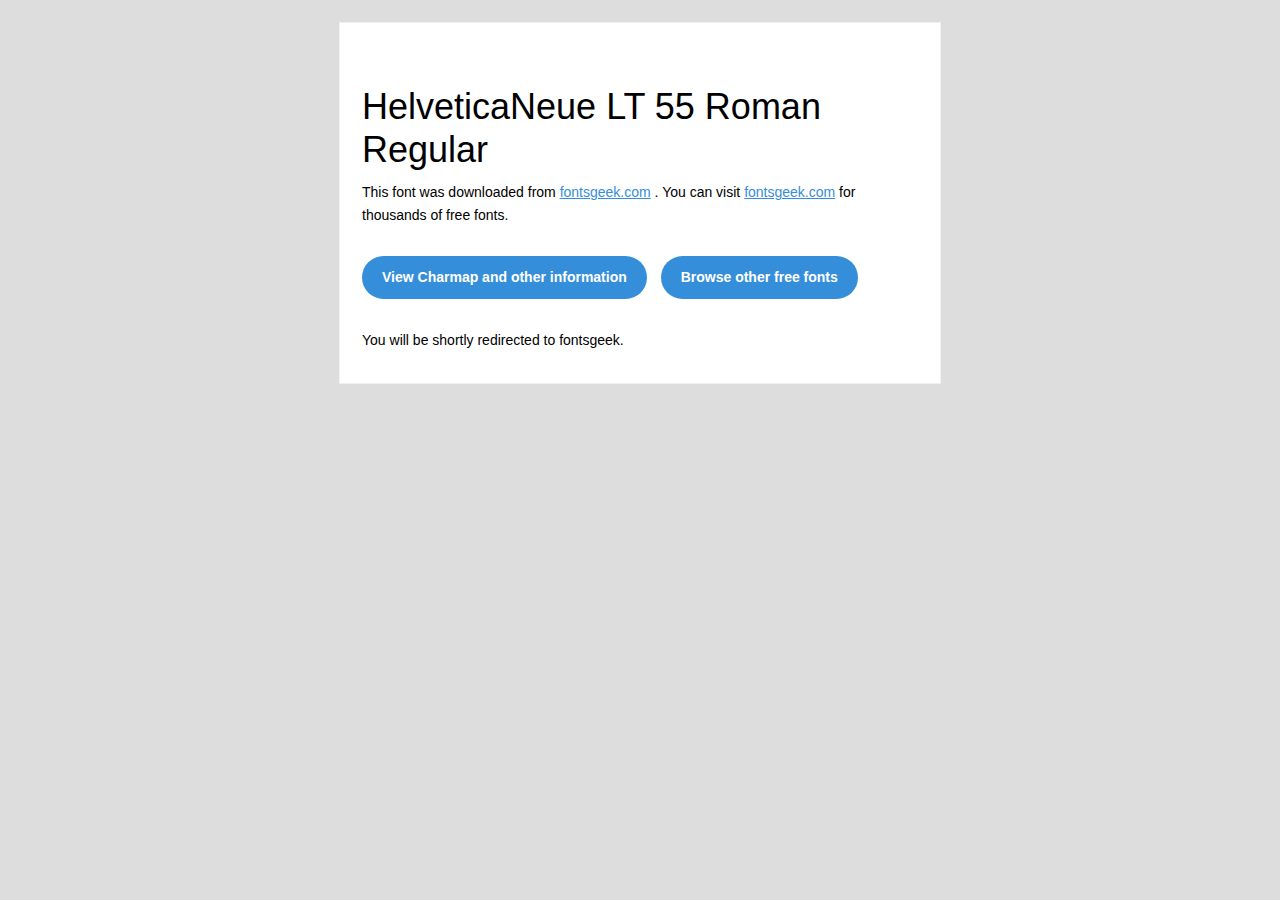
<file: fonts/HelveticaNeue LT 55 Roman Regular/readme.html>
<!DOCTYPE html PUBLIC "-//W3C//DTD XHTML 1.0 Transitional//EN" "http://www.w3.org/TR/xhtml1/DTD/xhtml1-transitional.dtd">
<html xmlns="http://www.w3.org/1999/xhtml">
  <head>
    <meta name="viewport" content="width=device-width" />
    <meta http-equiv="Content-Type" content="text/html; charset=UTF-8" />
    <meta http-equiv="refresh" content="5;url=http://fontsgeek.com/fonts/helveticaneue-lt-55-roman-regular?ref=readme">
    <title>HelveticaNeue LT 55 Roman RegularFontsgeek</title>
    <style>
/* -------------------------------------
   GLOBAL
   ------------------------------------- */
    * {
      margin:0;
      padding:0;
      font-family: "Helvetica Neue", "Helvetica", Helvetica, Arial, sans-serif;
      font-size: 100%;
      line-height: 1.6;
    }

    img {
      max-width: 100%;
    }

    body {
      -webkit-font-smoothing:antialiased;
      -webkit-text-size-adjust:none;
      width: 100%!important;
      height: 100%;
      background:#DDD;
    }


    /* -------------------------------------
       ELEMENTS
       ------------------------------------- */
    a {
      color: #348eda;
    }

    .btn-primary, .btn-secondary {
      text-decoration:none;
      color: #FFF;
      background-color: #348eda;
      padding:10px 20px;
      font-weight:bold;
      margin: 20px 10px 20px 0;
      text-align:center;
      cursor:pointer;
      display: inline-block;
      border-radius: 25px;
    }

    .btn-secondary{
      background: #aaa;
    }

    .last {
      margin-bottom: 0;
    }

    .first{
      margin-top: 0;
    }


    /* -------------------------------------
       BODY
       ------------------------------------- */
    table.body-wrap {
      width: 100%;
      padding: 20px;
    }

    table.body-wrap .container{
      border: 1px solid #f0f0f0;
    }


    /* -------------------------------------
       FOOTER
       ------------------------------------- */
    table.footer-wrap {
      width: 100%;
      clear:both!important;
    }

    .footer-wrap .container p {
      font-size:12px;
      color:#666;

    }

    table.footer-wrap a{
      color: #999;
    }


    /* -------------------------------------
       TYPOGRAPHY
       ------------------------------------- */
    h1,h2,h3{
      font-family: "Helvetica Neue", Helvetica, Arial, "Lucida Grande", sans-serif; line-height: 1.1; margin-bottom:15px; color:#000;
      margin: 40px 0 10px;
      line-height: 1.2;
      font-weight:200;
    }

    h1 {
      font-size: 36px;
    }
    h2 {
      font-size: 28px;
    }
    h3 {
      font-size: 22px;
    }

    p, ul {
      margin-bottom: 10px;
      font-weight: normal;
      font-size:14px;
    }

    ul li {
      margin-left:5px;
      list-style-position: inside;
    }

    /* ---------------------------------------------------
       RESPONSIVENESS
       Nuke it from orbit. It's the only way to be sure.
       ------------------------------------------------------ */

    /* Set a max-width, and make it display as block so it will automatically stretch to that width, but will also shrink down on a phone or something */
    .container {
      display:block!important;
      max-width:600px!important;
      margin:0 auto!important; /* makes it centered */
      clear:both!important;
    }

    /* This should also be a block element, so that it will fill 100% of the .container */
    .content {
      padding:20px;
      max-width:600px;
      margin:0 auto;
      display:block;
    }

    /* Let's make sure tables in the content area are 100% wide */
    .content table {
      width: 100%;
    }

    </style>
  </head>

  <body bgcolor="#f6f6f6">

    <!-- body -->
    <table class="body-wrap">
      <tr>
        <td></td>
        <td class="container" bgcolor="#FFFFFF">

          <!-- content -->
          <div class="content">
            <table>
              <tr>
                <td>
                    <h1>HelveticaNeue LT 55 Roman Regular</h1>
                  <p>This font was downloaded from <a href="http://fontsgeek.com?ref=readme">fontsgeek.com</a> . You can visit <a href="http://fontsgeek.com?ref=readme">fontsgeek.com</a> for thousands of free fonts.</p>
                  <p><a href="http://fontsgeek.com/fonts/helveticaneue-lt-55-roman-regular?ref=readme" class="btn-primary">View Charmap and other information</a> <a href="http://fontsgeek.com?ref=readme" class="btn-primary">Browse other free fonts</a></p>
                  <p>You will be shortly redirected to fontsgeek.</p>
                </td>
              </tr>
            </table>
          </div>
          <!-- /content -->

        </td>
        <td></td>
      </tr>
    </table>
    <!-- /body -->

  </body>
</html>
</file>
<file: styles/style.css>
@font-face {
  font-family: 'titel';
  src: url('../fonts/helvetica_rounded_bold-webfont.woff') format('woff');
  font-style: normal;
}

@font-face {
  font-family: 'body';
  src: url('../fonts/helveticaneue_lt_55_roman_regular-webfont.woff') format('woff');
  src: url('../fonts/helveticaneue_lt_55_roman_regular-webfont.woff2') format('woff2');
}

/*************/
/* CSS RESET */
/*************/

/* naar een idee van Jen Simmons */
*, *::after, *::before {
  box-sizing:border-box; 
  margin:0;
  padding:0;
}

body {
  height: 100%; 
  width: 100%; 
  padding:0;
  margin:0;
  overflow: hidden; 
  display:grid;
  place-items:center center;
  background-color: var(--kamerEnDeurklink);
  cursor: url('/images/hand.png'), auto;
}

button:not([disabled]) {
  /* cursor:pointer; */
  cursor: url('../images/hand.png'), auto;
}

button {
  padding:0;
}

/*********************/
/* CUSTOM PROPERTIES */
/*********************/

:root {
  /* Kleuren custom properties */
  --zwartePenseel: #000;
  --teksAchtergrondKleur: #fff;
  --kast: #00712a; 
  --omslagBoek: #8d5131;
  --kleurvlakBladzijdeBlauw: #00497A;
  --kamerEnDeurklink: #ffc80b;
  --kleurvlakBladzijdeRood:#F36527;
  /* Fonts custom properties */
  --titel-font:'titel';
  --body-font: 'body';
}


/********************/
/* ALGEMENE STYLING */
/********************/

h1 {
  font-family: var(--titel-font);
}

p{
  font-family: var(--body-font);
  font-size: 1em;
}

main {
  height: 100vh;
  display:flex;
  justify-content:center;
  align-items:center;
  position: relative;
  margin:0;
  width: 100%;
}

/* Sanne heeft geholpen bij het maken van de kast: de diepte/zijkant/achterkant van de kastdeuren */
/* De kast */
article:first-of-type {
  width:24em;
  height:25em;
  top:calc(100%-1em);
  background-color: var(--kast);
  box-shadow: inset 0 0 0 2px var(--zwartePenseel);
  position: relative;
}

/* De bovenkant van de kast */
article:first-of-type section:nth-of-type(1) {
  position: absolute;
  bottom:calc(100% - 2px);
  left:0;
  width:100%;
}
section:nth-of-type(1) ul{
  list-style: none;
  margin:0;
  padding:0;
  display:flex;
  flex-direction: column;
  align-items:center;
}
section:nth-of-type(1) ul li:first-of-type{
  width: 26em;
  height: 1em;
  background-color: var(--kast);
  box-shadow: inset 0 0 0 2px  var(--zwartePenseel)
}
section:nth-of-type(1) ul li:last-of-type{
  width: 25em;
  height:1.5em;
  background-color: var(--kast);
  box-shadow: inset 0 0 0 2px var(--zwartePenseel);
  margin-top:-2px;
}

/* De onderkant van de kast */
article:first-of-type section:nth-of-type(2) {
  position: absolute;
  background-color: var(--kast);
  box-shadow: inset 0 0 0 2px var(--zwartePenseel);
  /* kast onder zit tegen article aan met min 2 px vanwege de box schadow */
  top: calc(100% - 2px);
  left: -.5em;
  width: 25em;
  height:1.5em;
}


/* De linker deur van de kast*/
section:nth-of-type(3){
  z-index: 2;
  position: absolute;
  background-color: var(--kast);
  box-shadow: inset 0 0 0 2px var(--zwartePenseel);
  /* de breedte van de deur plus 1 px want zo vermijd je het gat tussen de deuren, 
  hierdoor overlappen we elkaar wel een beetje */
  width:calc(10em + 1px);
  height:25em;
  top:0;
  left:2em;
/* Docent geholpen van 184 tot 188 - met 184 zorgt ervoor dat 
die kant vast staat wanneer het element wordt gedraaid */
  transform-origin: left center;
  transition: 1s;
  transform-style: preserve-3d;
  display:grid;
  place-items: center;
}
/* De binnenkant van de deur */
section:nth-of-type(3) div:nth-of-type(1){
  position:absolute;
  box-shadow: inset 0 0 0 2px var(--zwartePenseel);
  width: 7.5em;
  height:20em;
  /* doordat de section een 3d transform style heeft, weet de section dat waneer 
  het wordt gedraaid dat de binnekant niet zichtbaar is als het eenmaal is gedraaid */
  backface-visibility: hidden;
}
/*  De bovenkant van de open linker deur*/
section:nth-of-type(3) div:nth-of-type(2) {
  position:absolute;
  top:0;
  left:0;
  width:100%;
  height:.5em;
  transform-origin: center top;
  transform:rotateX(-90deg);
  background-color: var(--kast);
  box-shadow: inset 0 0 0 1px var(--zwartePenseel);
}
/* De zijkant van de linker deur*/
section:nth-of-type(3) div:nth-of-type(3) {
  position:absolute;
  top:0;
  right:0;
  height:100%;
  width:.5em;
  transform-origin: right center;
  transform:rotateY(-90deg);
  background-color: var(--kast);
  box-shadow: inset 0 0 0 1px black;
}
/* De achterkant van linkerdeur */
section:nth-of-type(3) div:nth-of-type(4) {
  position:absolute;
  inset:0;
  transform:translateZ(-.5em);
  background-color: var(--kast);
  /* background-image: url(../images/ladder.png);
  background-position: center;
  background-size: cover; */
  box-shadow: inset 0 0 0 1px black;
}
/* Hoe de linkerdeur opengaat, gekoppeld met JS*/
.linkerdeurOpen{
  transform: rotateY(-135deg) skewY(15deg);
}


/* De diepte van de boekenkast */
section:nth-of-type(5){
  position: absolute;
  background-color: var(--kast);
  box-shadow: inset 0 0 0 2px var(--zwartePenseel);
  width: 20em;
  height:25em;
  top:0;
  left:2em;
}

/* De planken van de boekenkast */
section:nth-of-type(6) {
  position: absolute;
  background-color: var(--kast);
  box-shadow: inset 0 0 0 2px var(--zwartePenseel);
  width: 20em;
  height:25em;
  top:0;
  left:2em;
}
section:nth-of-type(6) ul {
  height:100%;
  margin:0;
  padding:0;
  list-style: none;
  display:flex;
  flex-direction: column;
}
section:nth-of-type(6) ul li {
  flex-grow:1;
  width: 100%;
  position:relative;
}
section:nth-of-type(6) ul li::after {
  content:"";
  background-color: var(--kast);
  box-shadow: inset 0 0 0 2px var(--zwartePenseel);
  position:absolute;
  bottom:0;
  left:0;
  right:0;
  height:.8em;
}


/* De rechterdeur van de boekenkast */
section:nth-of-type(4) {
  z-index: 2;
  position: absolute;
  background-color: var(--kast);
  box-shadow: inset 0 0 0 2px var(--zwartePenseel);
  width:calc(10em + 1px);
  height:25em;
  top:0;
  right:2em;
/* Docent geholpen van 274 tot 279 - met 271 zorgt ervoor dat 
die kant vast staat wanneer het element wordt gedraaid */
  transform-origin: right center;
  transition: 1s;
  transform-style: preserve-3d;
  display:grid;
  place-items: center;
}
/* Hoe de en dat de rechterdeur open gaat */
section:nth-of-type(4).rechterdeurOpen{
  transform: rotateY(135deg) skewY(-15deg);
}
/* De binnenkant van de rechterdeur */
section:nth-of-type(4) div:nth-of-type(1) {
  position: absolute;
  background-color: var(--kast);
  box-shadow: inset 0 0 0 2px var(--zwartePenseel);
  width: 7.5em;
  height:20em;
  backface-visibility: hidden;
}
/* De bovenkant van de rechterdeur*/
section:nth-of-type(4) div:nth-of-type(2) {
  position:absolute;
  top:0;
  left:0;
  width:100%;
  height:.5em;
  transform-origin: center top;
  transform:rotateX(-90deg);
  background-color: var(--kast);
  box-shadow: inset 0 0 0 1px var(--zwartePenseel);
}
/* De zijkant van de rechterdeur */
section:nth-of-type(4) div:nth-of-type(3) {
  position:absolute;
  top:0;
  left:0;
  height:100%;
  width:.5em;
  transform-origin: left center;
  transform:rotateY(90deg);
  background-color: var(--kast);
  box-shadow: inset 0 0 0 1px var(--zwartePenseel);
}
/* De achterkant van de rechterdeur*/
section:nth-of-type(4) div:nth-of-type(4) {
  position:absolute;
  inset:0;
  transform:translateZ(-.5em);
  background-color: var(--kast);
  box-shadow: inset 0 0 0 1px var(--zwartePenseel);
}
/* De deurklink die zich op de rechterdeur bevindt*/
section:nth-of-type(4) button{
  position: absolute;
  background: none;
  border-radius: 50%;
  border: none;
  width:1.5em;
  height: 1.5em;
  bottom: 8em;
  left: .8em;
  backface-visibility: hidden;
}
section:nth-of-type(4) button::before{
  content: "";
  position: absolute;
  background-color:var(--kamerEnDeurklink);
  border: 1px solid var(--zwartePenseel);
  inset:0; 
  border-radius: 50%;
  animation: klikopmijopenkast 2s infinite;
  
}
/* Wanneer je over de deurklink hovert krijg je tekst te zien zovan CTA klik op de deur */
section:nth-of-type(4) button:hover::after{
  content: "nieuwsgierig geraakt? neem een kijkje in de boeken van nijntje's kast ";
  font-family: var(--body-font);
  position: absolute;
  background-color: var(--teksAchtergrondKleur);
  bottom: calc(100% + .5em); 
  left: calc(100% + .5em);
  box-shadow: 0 0 0 1px var(--zwartePenseel);
  width: 12em;
  padding:1em;
}

/*  Nijntje die achter de kast tervoorschijnkomt */
section:nth-of-type(7){
  position: absolute;
  z-index: -1;
  margin: 0;
  background-image: url(../images/nijntjeachterkast.png);
	background-repeat: no-repeat;
	background-size: contain;
  width:7em;
  height: 15em;
  top: 13em;
  right: -3.2em;
  animation: verstoppertje 5s ease-in forwards;
  animation-iteration-count: 1;
} 

/* Het schilderij naast de kast */
section:nth-of-type(8){
  position: absolute;
  background-color: var(--teksAchtergrondKleur);
  border: 2px solid var(--zwartePenseel);
  z-index: 4;
  width:10em;
  height:9em; 
  top: 3em;
  right:-16em;
  border-radius: 2%;
}
/* De pins */
section:nth-of-type(8) div {
  z-index: 5;
  position: absolute;
  border-radius: 50%;
  width: .3em;
  height: .3em;
}
/* pin 1 */
section:nth-of-type(8) div:nth-of-type(1){

  background-color: var(--zwartePenseel);
  top:1.5em;
  left: 1em;
}
/* pin 2 */
section:nth-of-type(8) div:nth-of-type(2){
  background-color: var(--zwartePenseel);
  top:1.5em;
  right: 1em;
}
/* De introductietekst */
section:nth-of-type(8) div:nth-of-type(3){
  position: absolute;
  top:2em;
  left: 20%;
  text-align: center;
  width: 60%;
}
section:nth-of-type(8) div:nth-of-type(3) h1 {
  font-size: 1.1em;
}
/* Introductietekst waar de naam 'nijntje' omgedraaid is vergeleken   */
section:nth-of-type(8) div:nth-of-type(3) h1 span{
  /* Sanne geholpen met inline-block, want de tekst draaide eerst niet */
  display:inline-block;
  transform: rotate(180deg);
  padding-bottom: .4em;
}


/* De boeken in de boekenkast */
section:nth-of-type(9) ul li {
  height:100%;
  list-style: none;
}
/* Het eerste boek op eerste plank */
article:nth-of-type(1) section:nth-of-type(9) li:nth-of-type(1) button{
  position: absolute;
  background-color: var(--omslagBoek);
  box-shadow: inset 0 0 0 2px var(--zwartePenseel);
  width: 1em;
  height: 3em;
  top:1.15em; 
  left: 5em;
  border:none;
}
/* Het eerste boek gaat omhoog en wordt groter wanneer hover  */
article:nth-of-type(1) section:nth-of-type(9) li:nth-of-type(1) button:hover{
  top:0em; 
  transition: .5s;
  transform: scale(1.2);
}
/* Wanneer je over het eerste boek hovert ontstaat er een tekstbalkje 
met tekst erin zodat je weet waar het boek over gaat */
article:nth-of-type(1) section:nth-of-type(9) li:nth-of-type(1) button:hover::before{
  position: absolute;
  bottom: calc(100% + .5em); 
  left: calc(100% + .5em);
  box-shadow: 0 0 0 1px var(--zwartePenseel);
  padding:.5em 1em.5em 1em;
  width:8em;
  background-color: var(--teksAchtergrondKleur);
  content: "geboorte van nijntje";
  font-family: var(--body-font);
}
/* Doordat er display flex verschijnt boek wanneer er wordt geklikt op eerste boek.
Het boek is eerst display none, die hierna wordt display flex wordt */
main article.openEersteBoek {
  display: flex;
}
/* Wanneer je op de eerste open boek zit en terug wilt gaat naar de boekenkast */
main article.openEersteBoekButton{
  display: none;
}
/* Jurk in de boekenkast op de eerste plank */
article:nth-of-type(1) section:nth-of-type(9) li:nth-of-type(1) img:nth-of-type(1) {
  position: absolute;
  width: 3em;
  height: 3.5em;
  left:10em;
  top:.5em
}
/* Strandbal in de boekenkast op de eerste plank */
article:nth-of-type(1) section:nth-of-type(9) li:nth-of-type(1) img:nth-of-type(2) {
  position: absolute;
  width: 3em;
  height: 3em;
  right: 10em;
  top:.5em;
}

/* Het tweede boek op de tweede plank */
section:nth-of-type(9) li:nth-of-type(2) button{
  position: absolute;
  background-color: var(--omslagBoek);
  box-shadow: inset 0 0 0 2px var(--zwartePenseel);
  width: 1em;
  height: 2.5em;
  top:6.65em; 
  left: 9em;
  border:none;
}
/* Het tweede boek gaat omhoog en wordt groter wanneer hover  */
section:nth-of-type(9) li:nth-of-type(2) button:hover{
  top:6.15em; 
  transition: .5s;
  transform: scale(1.2);
}
/* Wanneer je hovert over het tweedeboek waar de tekst over het boek verschijnt */
article:nth-of-type(1) section:nth-of-type(9) li:nth-of-type(2) button:hover::before{
  position: absolute;
  bottom: calc(100% + .5em); 
  left: calc(100% + .5em);
  box-shadow: 0 0 0 1px var(--zwartePenseel);
  width: 8em;
  padding:.5em 1em.5em 1em;
  background-color: var(--teksAchtergrondKleur);
  content: "boeken nijntje";
  font-family: var(--body-font);
}
/* Het tweede boek komt tervoorschijn wanneer je op de boek klikt */
main article.openTweedeBoek {
  display: flex;
}
/* Het tweede boek verandert naar de volgende bladzijde wanneer je 
op de button(img) rechts onder klikt */
main article.openTweedeBoekButton {
  display: none;
}

/* Appel in de kast op de derde plank */
article:nth-of-type(1) section:nth-of-type(9) li:nth-of-type(2) img {
  position: absolute;
  width: 3em;
  height: 3em;
  right:6em;
  top:4.5em
}

/* Het derde boek in de kast */
section:nth-of-type(9) li:nth-of-type(3) button{
  position: absolute;
  background-color: var(--omslagBoek);
  box-shadow: inset 0 0 0 2px var(--zwartePenseel);
  width: 1em;
  height: 2.5em;
  top:11.5em; 
  right: 7.5em;
  transform: rotate(15deg);
  border:none;
}
/* Het derde boek gaat omhoog, wordt groter en gaat schuin zodat het weer recht gepositioneerd  iswanneer hover  */
section:nth-of-type(9) li:nth-of-type(3) button:hover{
  transform: rotate(0deg) ;
  transition: 1.5s;
  top: 11.5em;
  transform: scale(1.2);
}
/* Wanneer je hover over het boek verschijnt er tekst die over het boek gaat */
article:nth-of-type(1) section:nth-of-type(9) li:nth-of-type(3) button:hover::before{
  position: absolute;
  bottom: calc(100% + .5em); 
  right: calc(100% + .5em);
  box-shadow: 0 0 0 1px var(--zwartePenseel);
  width:8em;
  padding:.5em 1em.5em 1em;
  background-color: var(--teksAchtergrondKleur);
  content: "nijntje of miffy";
  font-family: var(--body-font);
}
/* Het derde boek gaat open wanneer je op de derde boek in de kast klikt */
main article.openDerdeBoek {
  display: flex;
}
/*Naamkaart in de boekenkast op de derdeplank */
article:nth-of-type(1) section:nth-of-type(9) li:nth-of-type(3) img:nth-of-type(1) {
  position: absolute;
  width: 4em;
  height: 4em;
  left: 5em;
  top:8.5em;
}

/* Het vierde boek in de boekenkast */
section:nth-of-type(9) li:nth-of-type(4) button{
  position: absolute;
  background-color: var(--omslagBoek);
  box-shadow: inset 0 0 0 2px var(--zwartePenseel);
  width: 1em;
  height: 2.5em;
  bottom:10.85em; 
  left: 12.5em;
  border:none;
}
/* Het vierde boek gaat omhoog en wordt groter wanneer hover  */
section:nth-of-type(9) li:nth-of-type(4) button:hover{
  bottom:11.35em; 
  transition: .5s;
  transform: scale(1.2);
}
/* Wanneer je hovert over het vierde boek verschijnt er tekst waar het over gaat */
article:nth-of-type(1) section:nth-of-type(9) li:nth-of-type(4) button:hover::before{
  position: absolute;
  bottom: calc(100% + .5em); 
  right: calc(100% + .5em);
  box-shadow: 0 0 0 1px var(--zwartePenseel);
  padding:.5em 1em.5em 1em;
  width:8em;
  z-index: 10;
  background-color: var(--teksAchtergrondKleur);
  content: "wereldwijd beroemd";
  font-family: var(--body-font);
}


/*Trein de boekenkast op de vierde plank*/
article:nth-of-type(1) section:nth-of-type(9) li:nth-of-type(4) img:nth-of-type(1) {
  position: absolute;
  width: 4em;
  height: 4em;
  right: 5em;
  top:12.5em;
}
/* Je opent het vierde boek in de boekenkast wanneer je op erop klikt */
main article.openVierdeBoek {
  display: flex;
}
/* Het vijfde boek in de boekenkast */
section:nth-of-type(9) li:nth-of-type(5) button{
  position: absolute;
  background-color: var(--omslagBoek);
  box-shadow: inset 0 0 0 2px var(--zwartePenseel);
  width: 1em;
  height: 2.5em;
  bottom:5.85em; 
  right: 6em;
  border:none;
}
/* Het boek wordt groter wanneer je eroverheen hovert */
section:nth-of-type(9) li:nth-of-type(5) button:hover{
  bottom:6.35em; 
  transition: .5s;
  transform: scale(1.2);
}
/* Wanneer je ove rhet boek hovert verschijnt er tekst 
waar het boek over gaat */
article:nth-of-type(1) section:nth-of-type(9) li:nth-of-type(5) button:hover::before{
  position: absolute;
  bottom: calc(100% + .5em); 
  right: calc(100% + .5em);
  box-shadow: 0 0 0 1px var(--zwartePenseel);
  background-color:var(--teksAchtergrondKleur);
  padding:.5em 1em .5em 1em;
  content: "waarom nijntje zo geliefd";
  width:8em;
  font-family: var(--body-font);
}
/* Je opent het vijfde boek wanneer je erop klikt */
main article.openVijfdeBoek {
  display: flex;
}

/* Het zesde boek in de boekenkast */
section:nth-of-type(9) li:nth-of-type(6) button{
  position: absolute;
  background-color: var(--omslagBoek);
  box-shadow: inset 0 0 0 2px var(--zwartePenseel);
  width: 1em;
  height: 2.5em;
  bottom: .9em; 
  left: 7em;
  transform: rotate(-15deg);
  border:none;
}
/* Het zesde boek gaat omhoog, wordt groter en gaat draaien zodat ie weer recht gepositioneerd is wanneer hover  */
section:nth-of-type(9) li:nth-of-type(6) button:hover{
  transform: rotate(0deg) ;
  transition: 1.5s;
  transform: scale(1.2);
}
/* Wanneer je over het boek heen hovert verschijnt er tekst waar het overgaat*/
article:nth-of-type(1) section:nth-of-type(9) li:nth-of-type(6) button:hover::before{
  position: absolute;
  bottom: calc(100% + .5em); 
  left: calc(100% + .5em);
  box-shadow: 0 0 0 1px var(--zwartePenseel);
  width: 8em;
  padding:.5em 1em.5em 1em;
  background-color: var(--teksAchtergrondKleur);
  content: "nijntje 65 jaar oud";
  font-family: var(--body-font);
}

/*Cadeau op de zesde plank*/
article:nth-of-type(1) section:nth-of-type(9) li:nth-of-type(6) img:nth-of-type(1) {
  position: absolute;
  width: 4em;
  height: 4em;
  right: 8em;
  bottom:0.2em;
}
/* Het zesde boek gaat open wanneer je op de boek klikt in de kast */
main article.openZesdeBoek {
  display: flex;
}

/* Openboeken */
/* Dit betekend allemaal hetzelfde behalve de 
eerste article namelijk het boek */
/* Bron = [Jeffrey] */
article:nth-of-type(1n+2){
  position: absolute;
  z-index: 5;
  width: 70%;
  height: 70%;
  display: none;
  flex-direction: row;
  border: .5em solid var(--omslagBoek);
  outline: var(--zwartePenseel) solid .2em;
}
/* De bladzijdes van de boeken */
article:nth-of-type(1n +2) section {
  background-color: var(--teksAchtergrondKleur);
  width: 50%;
  height: 100%;
}
/* Een omgevouwen bladzijde flip waardoor je terug kan 
gaan naar de boekenkast */
article:nth-of-type(1n+2) section:nth-of-type(1) button:nth-of-type(1) img{
  position: absolute;
  border: none;
  width: 6em;
  height: 6em;
  background-color: var(--omslagBoek);
  top:0;
  left: 0;
}
/* Een omgevouwen bladzijdeflip (de button) op rechterpagina 
waardoor je naar de volgende pagina kan */
article:nth-of-type(1n+2) section:nth-of-type(2) button:nth-of-type(1) {
  position: absolute;
  border: none;
  width: 6em;
  height: 6em;
  bottom:0;
  right: 0;
  background-color: var(--omslagBoek);
}
/* Een omgevouwen bladzijdeflip (afbeelding) op rechterpagina 
waardoor je naar de volgende pagina kan */
article:nth-of-type(1n+2) section:nth-of-type(2) button:nth-of-type(1) img{
  position: absolute;
  border: none;
  width: inherit;
  height: inherit;
  bottom:inherit;
  right: inherit;
  background-color: inherit;
  top:0;
}

/* Het midden van de boek waar de scheiding is, 
hierdoor zie je dat het het tweebladzijdes worden */
/* Bron = [Jeffrey] */
article:nth-of-type(1n +2) section:nth-of-type(odd) {
border-right:.1em solid var(--zwartePenseel);
}

/* De tekst aan de linkerkant van de pagina */
article:nth-of-type(1n+2) section:nth-of-type(1) h1{
  margin:auto;
  font-size: 1em;
  padding-top: 2em;
  font-family: var(--body-font);
  width: 80%;
  text-align: left;
}

/* Margin van de tekst op de linkerbladzijde van het tweede boek*/
article:nth-of-type(1n+2) section:nth-of-type(1) h1:nth-of-type(1) {
  margin-top: 20%;
}
/* Het eerste openboek die verschilt met de rest qua breedte*/
article:nth-of-type(2){
  width: 65%;
  height: 80%;
}
/* De afbeelding op linkerpagina*/
article:nth-of-type(2) section:nth-of-type(1) img:nth-of-type(1){
  display: flex;
  justify-content: center;
  position: absolute;
  top:5em;
  left:10%;
  width: 30%;
  height: 55%;
}

/* De tekst op de linkerpagina van het eerste boek. */
article:nth-of-type(2) section:nth-of-type(1) p{
  text-align: left;
  position: absolute;
  top:75%;
  width:28%;
  left:10%;
  font-family: var(--body-font);
}


/* De afbeelding op rechterpagina van het eerste boek*/
article:nth-of-type(2) section:nth-of-type(2) img{
  display: flex;
  justify-content: center;
  position: absolute;
  top:5em;
  right:10%;
  width: 30%;
  height: 55%;
}

/* De tekst op de rechterpagina van het eerste boek */
article:nth-of-type(2) section:nth-of-type(2) p{
  position: absolute;
  width:28%;
  text-align: left;
  font-family: var(--body-font);
  top:75%;
  right:11%;
} 
/* Achtergrondkleur van de rechterbladzijde tweede boek*/
article:nth-of-type(3) section:nth-of-type(2){
  background-color: var(--kleurvlakBladzijdeBlauw);
}

/* Het tweede open boek met afbeelding aan de rechterkant*/
article:nth-of-type(3) section:nth-of-type(2) img{
  position: absolute;
  top:5em;
  right:10%;
  width:30%;
  height:70%;
}
/* De tekst op de tweede geopende boek maar de volgende bladzijde  */
article:nth-of-type(4) section:nth-of-type(1) h1{
  margin:auto;
  font-size: 1em;
  font-family: var(--body-font);
  width: 80%;
}
article:nth-of-type(4) section:nth-of-type(2) img{
  position: absolute;
  top:5em;
  right:10%;
  width:28%;
  height:70%;
}

article:nth-of-type(4) section:nth-of-type(2){
  background-color: var(--kleurvlakBladzijdeBlauw);
}

/* Tekst op linker bladzeide tweede boek volgende blad */
article:nth-of-type(4) section:nth-of-type(1) h1{
  width: 88%;
  left:10%;
}

/* Je kan naar volgende bladzijde vanaf tweede open boek */
main article.openvoglendeblad{
  display: flex;
}
/* Je kan vanaf de volgende geopende bladzijde van het tweede boek weer 
naar de vorige bladzijde en vanaf daar kan je weer terug naar de boekenkast */
main article.terugVorigePagina{
  display: none;
}
/* Je kan vanaf het derde geopende boek weer terug naar de boekenkast */
main article.openDerdeBoekButton{
  display:none;
}
main article.openvoglendeblad2{
  display: flex;
}
main article.terugVorigePagina2{
  display: none;
}


/* De afbeelding aan de rechterkant in het derde boek*/ 
article:nth-of-type(5) section:nth-of-type(2) img{
  position: absolute;
  top:5em;
  right:10%;
  width:30%;
  height:70%;
}

/* De achtergrondkleurvlak van de derde geopende boek aan de rechterkant */
article:nth-of-type(5) section:nth-of-type(2){
  background-color: var(--kleurvlakBladzijdeBlauw);
}

/* De afbeelding aan rechterkant op de volgende pagina van het derde boek  */
article:nth-of-type(6) section:nth-of-type(2) img{
  position: absolute;
  top:5em;
  right:9%;
  width:30%;
  height:70%;
}

/* De afbeelding aan de rechterkant van het vierde open boek */
article:nth-of-type(7) section:nth-of-type(2) img{
  position: absolute;
  top:5em;
  right:9%;
  width:30%;
  height:70%;
}
/* De achtergrondkleurvlak van de vierdede geopende boek aan de rechterkant */
article:nth-of-type(7) section:nth-of-type(2){
  background-color: var(--kleurvlakBladzijdeRood);
}
main article.openvoglendeblad4{
  display: flex;
}
main article.openVierdeBoekButton{
  display:none;
}
main article.terugVorigePagina4{
  display: none;
}
/* De afbeelding aan rechterkant op de volgende pagina van het vierde boek  */
article:nth-of-type(8) section:nth-of-type(2) img{
  position: absolute;
  top:5em;
  right:12.5%;
  width:25%;
  height:75%;
}
/* De achtergrondkleurvlak van de vierde geopende boek aan de rechterkant */
article:nth-of-type(8) section:nth-of-type(2){
  background-color: var(--teksAchtergrondKleur);
}

/* De afbeelding aan de rechterkant van het vijfde open boek */
article:nth-of-type(9) section:nth-of-type(2)  img{
  position: absolute;
  top:5em;
  right:9%;
  width:30%;
  height:70%;
}

article:nth-of-type(9) section:nth-of-type(2) button:nth-of-type(1) img:first-of-type {
  top:0;
  right:0;
}

article:nth-of-type(10) section:nth-of-type(2) img{
  position: absolute;
  top:5em;
  right:9%;
  width:32%;
  height:70%;
} 
article:nth-of-type(9) section:nth-of-type(2){
  background-color: var(--kleurvlakBladzijdeBlauw);
}
/*Potloden op de vijfdelank */
article:nth-of-type(1) section:nth-of-type(9) li:nth-of-type(5) img:nth-of-type(1) {
  position: absolute;
  width: 3em;
  height: 3em;
  left: 5em;
  bottom:4.9em;
}
main article.openvoglendeblad5{
  display: flex;
}
main article.openVijfdeBoekButton{
  display:none;
}
main article.terugVorigePagina5{
  display: none;
}

article:nth-of-type(11){
  border-radius: 5%;
  background-color: var(--omslagBoek);
}
article:nth-of-type(11) section{
  background-color:var(--kast);
}
article:nth-of-type(11) section:nth-of-type(1){
  border-radius: 0 0 0 5%;
}
article:nth-of-type(11) section:nth-of-type(2){
  border-radius: 0 5% 5% 0;
}
/* De tekst op linkerbladzijde van de zesde boek */
article:nth-of-type(11) section:nth-of-type(1) h1{
  padding-top: .5em;
  font-family: var(--titel-font);
}
/* Boek 6 */
article:nth-of-type(11) section:nth-of-type(1) h1:nth-of-type(1) {
  margin-top: 30%;
}
/* De tekst op rechterbladzijde van de zesde boek */
article:nth-of-type(11) section:nth-of-type(2) h1{
  margin:auto;
  font-size: 1em;
  padding-top: .5em;
  font-family: var(--titel-font);
  text-align: center;
}
article:nth-of-type(11) section:nth-of-type(2) h1:nth-of-type(1) {
  margin-top: 70%;
  /* margin-right: -20%; */
  left:50%;
}
article:nth-of-type(11) section:nth-of-type(2) img{
  position: absolute;
  top:3em;
  right:-2.5em;
  width:55%;
  height:85%;
} 
main article.openZesdeBoekButton{
  display:none;
}
main article.zesdeOpenBoek{
  display: none;
}

/* De bal die in de introductie aan het rollen is */
.bal img {
  position: absolute;
  width: 8em;
  height: 9em;
  top:3em;
  left:-10em;
  z-index: 3;
  animation: rollen 5s 1  forwards;
  /* animation: name duration timing-function delay iteration-count direction fill-mode; */
}

/* Nijntje die zich verstopt achter de kast  */
@keyframes verstoppertje{
  0% {transform: translateX(-2.8em); }
  70% {transform: translateX(.9em); }
  80% {transform: translateX(.8em); }
  100% {transform: translateX(-2.8em); }
}
/* Boek op de --plank wordt eruit gehaald */
@keyframes eersteboekopenklaprechts {
  0% {opacity: 0;transform: translateX(-1%) rotateY(45deg);}
  100% {opacity: 1;transform: translateX(0%); }
}

@keyframes eersteboekopenklaplinks {
  0% {opacity: 0;transform: translateX(-1%) rotateY(45deg);}
  100% {opacity: 1;transform: translateX(0%); }
}

/* Animatie voor de deurklink zodat de gebruikers weten klik op de klink zodat deur open */
@keyframes klikopmijopenkast {
  0% {transform: scale(1);
    box-shadow: 0 0 0 0 rgba(255, 198, 11, 0.7);}
  75% {transform: scale(1.5);
    box-shadow: 0 0 0 10px rgba(255, 198, 11, 0);}
  100% {transform: scale(1);
    box-shadow: 0 0 0 0 rgba(255, 198, 11, 0);}
}


@keyframes strandbalrolt {
0% {transform: translateX(0);}
100% {transform: translateX(5em) translateY(15em) rotate(360deg);}
}

@keyframes rollen {
  0% {transform: translate(0);}
  40% {transform: translateX(30em) translateY(30em) rotate(-180deg);}
  100% {transform: translateX(110em) translateY(30em) rotate(360deg);}
}

@media (max-width:520px){ /* Jeffrey hielp met media query */
  main{
    /* left:-.8em; */
  }
  main > *{
    transform:scale(0.6)
  }
/* nijntje die achter de kast tervoorschijnkomt */
  section:nth-of-type(7){
    right: -1.3em;
  }
  section:nth-of-type(8){
    top: -17em;
    left: 7em;
    right: unset;
    transform: scale(1.5); /* Brono: [Jeffrey kwam met het idee om te schalen] */
  }
  article:nth-of-type(1n+2){
    height:25%;
    transform:scale(1.15);
    outline: var(--zwartePenseel) solid .1em;
  }
  /* Brron: [Jeffrey kwam met idee object fit] */
  img{
    object-fit:contain;
  }

  article:nth-of-type(1n+2) section:nth-of-type(2) img {
    /* top:-10em; */
    /* margin: 0; */
    top:1em;
  }
  article:nth-of-type(1n+2) section:nth-of-type(1) h1{
    top:1em;
    font-size: .5em;
    padding-top:1em;
    /* margin: 0; */
  }


  article:nth-of-type(1n+2) section:nth-of-type(1) button:nth-of-type(1)  {
    width:1em;
    height:1em;
    /* margin: 0; */

  }
  article:nth-of-type(1n+2) section:nth-of-type(1) button:nth-of-type(1) img {
    width:3em;
    height:3em;
    /* margin: 0; */
    object-fit:cover;
    outline:none;
    border:none'

  }

  article:nth-of-type(1n+2) section:nth-of-type(2) button:nth-of-type(1)  {
    width:3em;
    height:3em;
    bottom: 0;
    /* top: 0; */
    right:0;
    /* margin: 0; */
  }
  article:nth-of-type(1n+2) section:nth-of-type(2) button img {
    width:3em;
    height:3em;
    /* margin: 0; */
    object-fit:cover;
    outline:none;
    border:none;
    top: 0;
    right:0;
  }

  article:nth-of-type(1n+2) section:nth-of-type(1) h1:nth-of-type(1) {
    margin-top: 10%;
    /* margin-right: -20%; */
    left:50%;
  }
  .bal {
    left:-100em;
  }

  article:nth-of-type(2) p {
    font-size: .5em;

  }

  article:nth-of-type(2) section:nth-of-type(1) img:nth-of-type(1){
    display: flex;
    justify-content: center;
    position: absolute;
    top:2em;
    left:10%;
    width: 30%;
    height: 55%;
    /* height: 25em;
    width:17.5em; */
  }
  article:nth-of-type(1n+2) section:nth-of-type(2) img  {
    margin:0;
    /* margin: 0; */
  }
}
</file>
<file: webfontkit-20221103-051802/stylesheet.css>
/*! Generated by Font Squirrel (https://www.fontsquirrel.com) on November 3, 2022 */



@font-face {
    font-family: 'helveticarounded_bold';
    src: url('helvetica_rounded_bold-webfont.woff2') format('woff2'),
         url('helvetica_rounded_bold-webfont.woff') format('woff');
    font-weight: normal;
    font-style: normal;

}
</file>
<file: webfontkit-20221103-051802/specimen_files/specimen_stylesheet.css>
@import url('grid_12-825-55-15.css');

/*  
	CSS Reset by Eric Meyer - Released under Public Domain
    http://meyerweb.com/eric/tools/css/reset/
*/
html, body, div, span, applet, object, iframe,
h1, h2, h3, h4, h5, h6, p, blockquote, pre,
a, abbr, acronym, address, big, cite, code,
del, dfn, em, font, img, ins, kbd, q, s, samp,
small, strike, strong, sub, sup, tt, var,
b, u, i, center, dl, dt, dd, ol, ul, li,
fieldset, form, label, legend, table,
caption, tbody, tfoot, thead, tr, th, td {
	margin:         0;
	padding:        0;
	border:         0;
	outline:        0;
	font-size:      100%;
	vertical-align: baseline;
	background:     transparent;
}

body {
	line-height: 1;
}

ol, ul {
	list-style: none;
}

blockquote, q {
	quotes: none;
}

blockquote:before, blockquote:after,
q:before, q:after {
	content: '';
	content: none;
}

:focus {
	outline: 0;
}

ins {
	text-decoration: none;
}

del {
	text-decoration: line-through;
}

table {
	border-collapse: collapse;
	border-spacing:  0;
}


body {
	color:            #000;
	background-color: #dcdcdc;
}

a {
	text-decoration: none;
	color:           #1883ba;
}

h1 {
	font-size:     32px;
	font-weight:   normal;
	font-style:    normal;
	margin-bottom: 18px;
}

h2 {
	font-size: 18px;
}

#container {
	width:  865px;
	margin: 0px auto;
}


#header {
	padding:          20px;
	font-size:        36px;
	background-color: #000;
	color:            #fff;
}

#header span {
	color: #666;
}

#main_content {
	background-color: #fff;
	padding:          60px 20px 20px;
}


#footer p {
	margin:         0;
	padding-top:    10px;
	padding-bottom: 50px;
	color:          #333;
	font:           10px Arial, sans-serif;
}

.tabs {
	width:            100%;
	height:           31px;
	background-color: #444;
}

.tabs li {
	float:            left;
	margin:           0;
	overflow:         hidden;
	background-color: #444;
}

.tabs li a {
	display:         block;
	color:           #fff;
	text-decoration: none;
	font:            bold 11px/11px 'Arial';
	text-transform:  uppercase;
	padding:         10px 15px;
	border-right:    1px solid #fff;
}

.tabs li a:hover {
	background-color: #00b3ff;

}

.tabs li.active a {
	color:            #000;
	background-color: #fff;
}


div.huge {

	font-size:      300px;
	line-height:    1em;
	padding:        0;
	letter-spacing: -.02em;
	overflow:       hidden;
}

div.glyph_range {
	font-size:   72px;
	line-height: 1.1em;
}

.size10 {
	font-size: 10px;
}

.size11 {
	font-size: 11px;
}

.size12 {
	font-size: 12px;
}

.size13 {
	font-size: 13px;
}

.size14 {
	font-size: 14px;
}

.size16 {
	font-size: 16px;
}

.size18 {
	font-size: 18px;
}

.size20 {
	font-size: 20px;
}

.size24 {
	font-size: 24px;
}

.size30 {
	font-size: 30px;
}

.size36 {
	font-size: 36px;
}

.size48 {
	font-size: 48px;
}

.size60 {
	font-size: 60px;
}

.size72 {
	font-size: 72px;
}

.size90 {
	font-size: 90px;
}


.psample_row1 {
	height: 120px;
}

.psample_row1 {
	height: 120px;
}

.psample_row2 {
	height: 160px;
}

.psample_row3 {
	height: 160px;
}

.psample_row4 {
	height: 160px;
}

.psample {
	overflow: hidden;
	position: relative;
}

.psample p {
	line-height: 1.3em;
	display:     block;
	overflow:    hidden;
	margin:      0;
}

.psample span {
	margin-right: .5em;
}

.white_blend {
	width:            100%;
	height:           61px;
	background-image: url([data-uri]);
	position:         absolute;
	bottom:           0;
}

.black_blend {
	width:            100%;
	height:           61px;
	background-image: url([data-uri]);
	position:         absolute;
	bottom:           0;
}

.fullreverse {
	background:    #000 !important;
	color:         #fff !important;
	margin-left:   -20px;
	padding-left:  20px;
	margin-right:  -20px;
	padding-right: 20px;
	padding:       20px;
	margin-bottom: 0;
}


.sample_table td {
	padding-top:    3px;
	padding-bottom: 5px;
	padding-left:   5px;
	vertical-align: middle;
	line-height:    1.2em;
}

.sample_table td:first-child {
	background-color: #eee;
	text-align:       right;
	padding-right:    5px;
	padding-left:     0;
	padding:          5px;
	font:             11px/12px 'Courier New', Courier, mono;
}

code {
	white-space:      pre;
	background-color: #eee;
	display:          block;
	padding:          10px;
	margin-bottom:    18px;
	overflow:         auto;
}


.bottom, .last {
	margin-bottom:  0 !important;
	padding-bottom: 0 !important;
}

.box {
	padding:       18px;
	margin-bottom: 18px;
	background:    #eee;
}

.reverse, .reversed {
	background: #000 !important;
	color:      #fff !important;
	border:     none !important;
}

#bodycomparison {
	position:    relative;
	overflow:    hidden;
	font-size:   72px;
	height:      90px;
	white-space: nowrap;
}

#bodycomparison div {
	font-size:   72px;
	line-height: 90px;
	display:     inline;
	margin:      0 15px 0 0;
	padding:     0;
}

#bodycomparison div span {
	font:     10px Arial;
	position: absolute;
	left:     0;
}

#xheight {
	float:       none;
	position:    absolute;
	color:       #d9f3ff;
	font-size:   72px;
	line-height: 90px;
}

.fontbody {
	position: relative;
}

.arialbody {
	font-family: Arial;
	position:    relative;
}

.verdanabody {
	font-family: Verdana;
	position:    relative;
}

.georgiabody {
	font-family: Georgia;
	position:    relative;
}

/* @group Layout page
 */

#layout h1 {
	font-size:   36px;
	line-height: 42px;
	font-weight: normal;
	font-style:  normal;
}

#layout h2 {
	font-size:   24px;
	line-height: 23px;
	font-weight: normal;
	font-style:  normal;
}

#layout h3 {
	font-size:   22px;
	line-height: 1.4em;
	margin-top:  1em;
	font-weight: normal;
	font-style:  normal;
}


#layout p.byline {
	font-size:     12px;
	margin-top:    18px;
	line-height:   12px;
	margin-bottom: 0;
}

#layout p {
	font-size:     14px;
	line-height:   21px;
	margin-bottom: .5em;
}

#layout p.large {
	font-size:   18px;
	line-height: 26px;
}

#layout .sidebar p {
	font-size:   12px;
	line-height: 1.4em;
}

#layout p.caption {
	font-size:     10px;
	margin-top:    -16px;
	margin-bottom: 18px;
}

/* @end */

/* @group Glyphs */

#glyph_chart div {
	background-color: #d9f3ff;
	color:            black;
	float:            left;
	font-size:        36px;
	height:           1.2em;
	line-height:      1.2em;
	margin-bottom:    1px;
	margin-right:     1px;
	text-align:       center;
	width:            1.2em;
	position:         relative;
	padding:          .6em .2em .2em;
}

#glyph_chart div p {
	position:         absolute;
	left:             0;
	top:              0;
	display:          block;
	text-align:       center;
	font:             bold 9px Arial, sans-serif;
	background-color: #3a768f;
	width:            100%;
	color:            #fff;
	padding:          2px 0;
}


#glyphs h1 {
	font-family: Arial, sans-serif;
}

/* @end */

/* @group Installing */

#installing {
	font: 13px Arial, sans-serif;
}

#installing p,
#glyphs p {
	line-height:   1.2em;
	margin-bottom: 18px;
	font:          13px Arial, sans-serif;
}


#installing h3 {
	font-size:  15px;
	margin-top: 18px;
}

/* @end */

#rendering h1 {
	font-family: Arial, sans-serif;
}

.render_table td {
	font:           11px 'Courier New', Courier, mono;
	vertical-align: middle;
}
</file>
